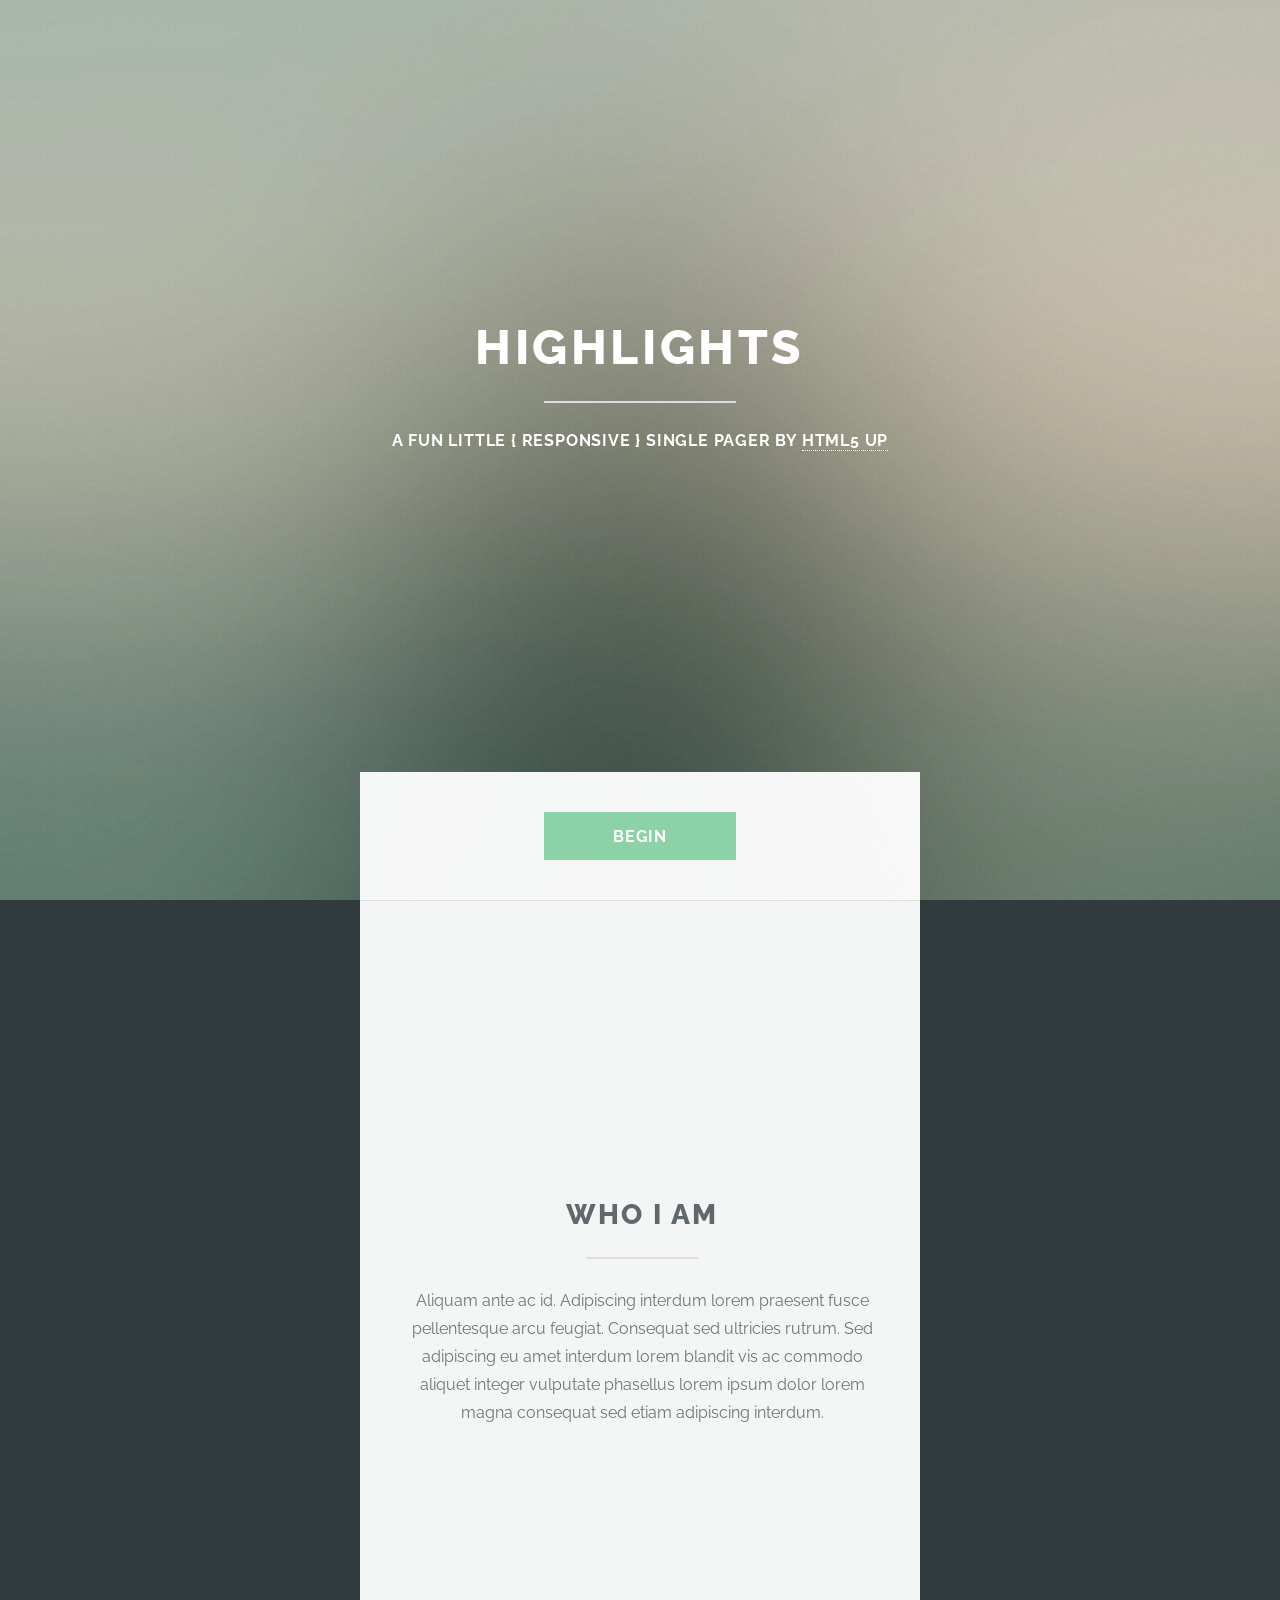
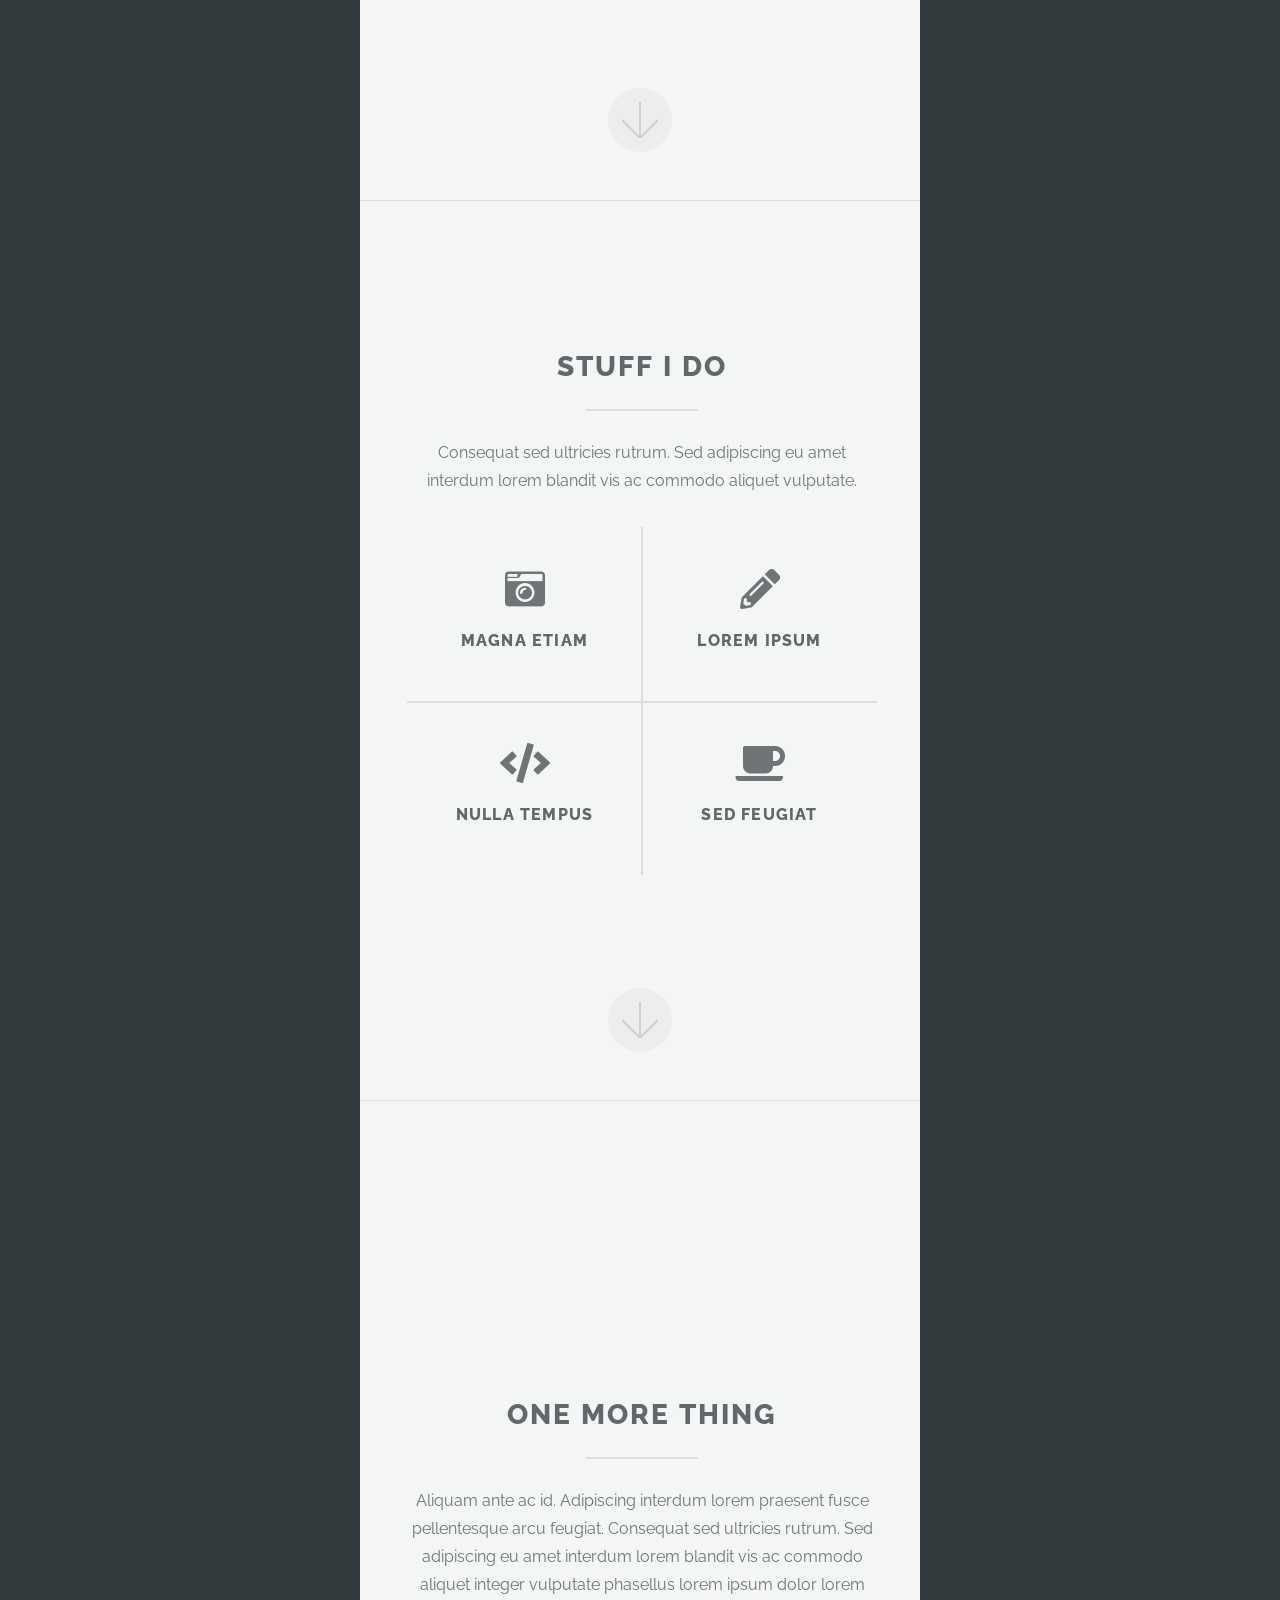
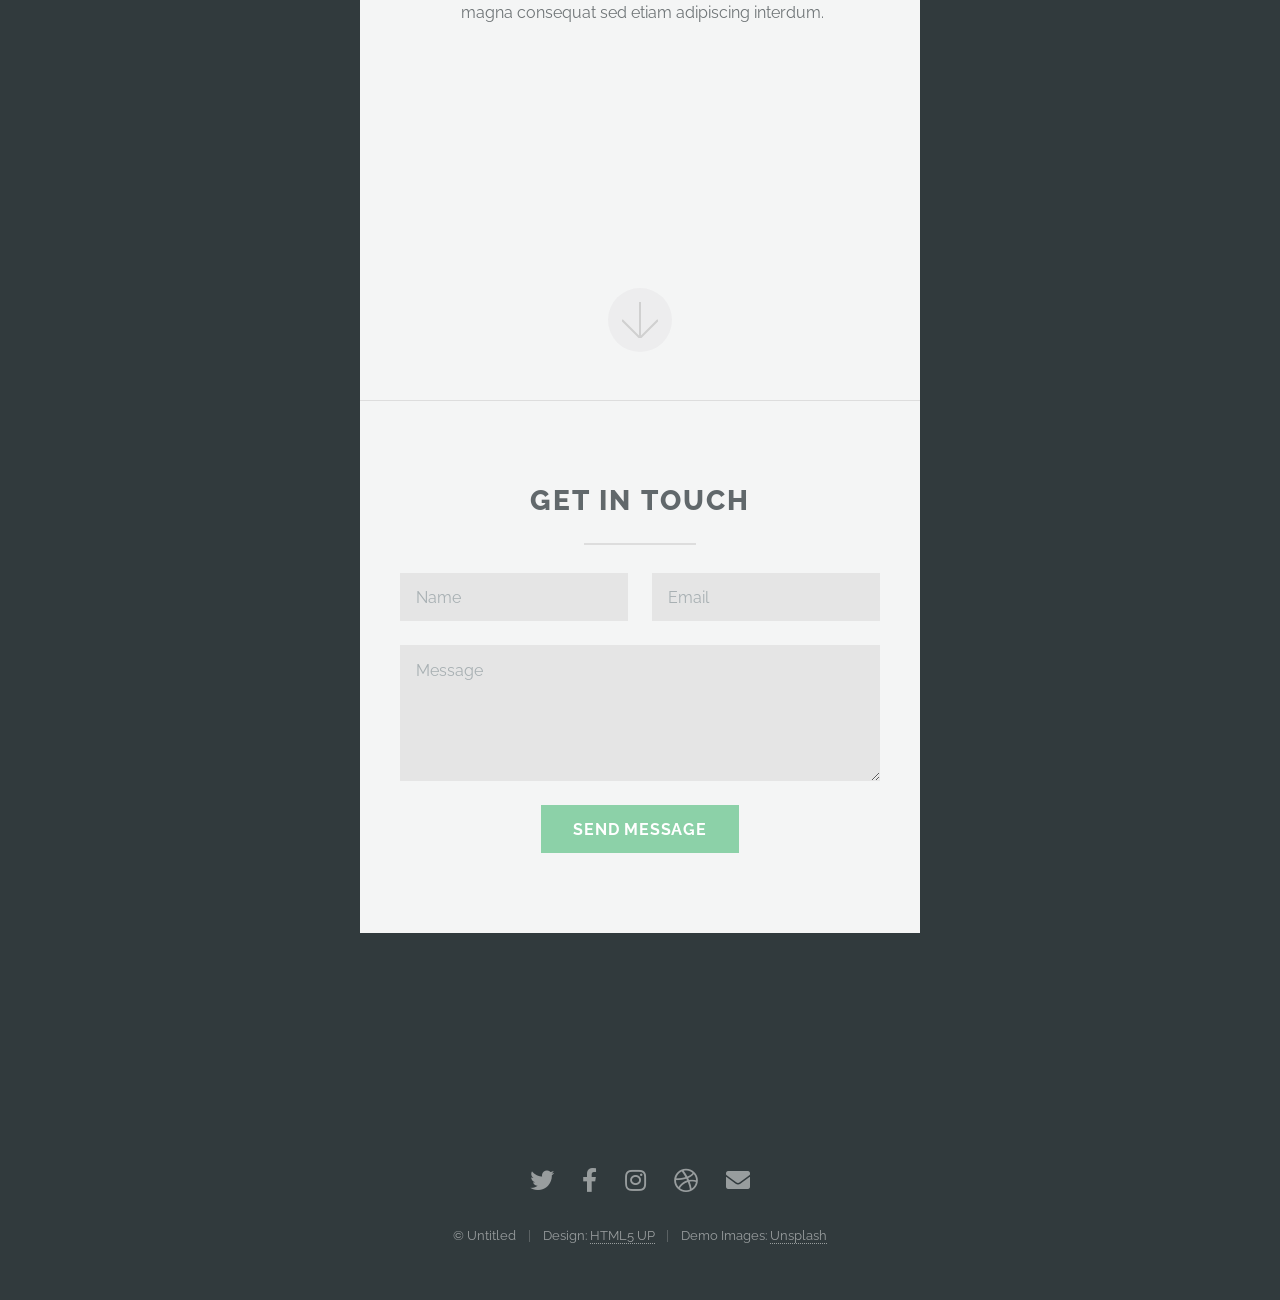
<file: html5up-highlights/index.html>
<!DOCTYPE HTML>
<!--
	Highlights by HTML5 UP
	html5up.net | @ajlkn
	Free for personal and commercial use under the CCA 3.0 license (html5up.net/license)
-->
<html>
	<head>
		<title>Highlights by HTML5 UP</title>
		<meta charset="utf-8" />
		<meta name="viewport" content="width=device-width, initial-scale=1, user-scalable=no" />
		<link rel="stylesheet" href="assets/css/main.css" />
	</head>
	<body class="is-preload">

		<!-- Header -->
			<section id="header">
				<header class="major">
					<h1>Highlights</h1>
					<p>A fun little { responsive } single pager by <a href="http://html5up.net">HTML5 UP</a></p>
				</header>
				<div class="container">
					<ul class="actions special">
						<li><a href="#one" class="button primary scrolly">Begin</a></li>
					</ul>
				</div>
			</section>

		<!-- One -->
			<section id="one" class="main special">
				<div class="container">
					<span class="image fit primary"><img src="images/pic01.jpg" alt="" /></span>
					<div class="content">
						<header class="major">
							<h2>Who I am</h2>
						</header>
						<p>Aliquam ante ac id. Adipiscing interdum lorem praesent fusce pellentesque arcu feugiat. Consequat sed ultricies rutrum. Sed adipiscing eu amet interdum lorem blandit vis ac commodo aliquet integer vulputate phasellus lorem ipsum dolor lorem magna consequat sed etiam adipiscing interdum.</p>
					</div>
					<a href="#two" class="goto-next scrolly">Next</a>
				</div>
			</section>

		<!-- Two -->
			<section id="two" class="main special">
				<div class="container">
					<span class="image fit primary"><img src="images/pic02.jpg" alt="" /></span>
					<div class="content">
						<header class="major">
							<h2>Stuff I do</h2>
						</header>
						<p>Consequat sed ultricies rutrum. Sed adipiscing eu amet interdum lorem blandit vis ac commodo aliquet vulputate.</p>
						<ul class="icons-grid">
							<li>
								<span class="icon solid major fa-camera-retro"></span>
								<h3>Magna Etiam</h3>
							</li>
							<li>
								<span class="icon solid major fa-pencil-alt"></span>
								<h3>Lorem Ipsum</h3>
							</li>
							<li>
								<span class="icon solid major fa-code"></span>
								<h3>Nulla Tempus</h3>
							</li>
							<li>
								<span class="icon solid major fa-coffee"></span>
								<h3>Sed Feugiat</h3>
							</li>
						</ul>
					</div>
					<a href="#three" class="goto-next scrolly">Next</a>
				</div>
			</section>

		<!-- Three -->
			<section id="three" class="main special">
				<div class="container">
					<span class="image fit primary"><img src="images/pic03.jpg" alt="" /></span>
					<div class="content">
						<header class="major">
							<h2>One more thing</h2>
						</header>
						<p>Aliquam ante ac id. Adipiscing interdum lorem praesent fusce pellentesque arcu feugiat. Consequat sed ultricies rutrum. Sed adipiscing eu amet interdum lorem blandit vis ac commodo aliquet integer vulputate phasellus lorem ipsum dolor lorem magna consequat sed etiam adipiscing interdum.</p>
					</div>
					<a href="#footer" class="goto-next scrolly">Next</a>
				</div>
			</section>

		<!-- Four -->
		<!--
			<section id="four" class="main">
				<div class="container">
					<div class="content">
						<header class="major">
							<h2>Elements</h2>
						</header>
						<section>
							<h4>Text</h4>
							<p>This is <b>bold</b> and this is <strong>strong</strong>. This is <i>italic</i> and this is <em>emphasized</em>.
							This is <sup>superscript</sup> text and this is <sub>subscript</sub> text.
							This is <u>underlined</u> and this is code: <code>for (;;) { ... }</code>. Finally, <a href="#">this is a link</a>.</p>
							<hr />
							<header>
								<h4>Heading with a Subtitle</h4>
								<p>Lorem ipsum dolor sit amet nullam id egestas urna aliquam</p>
							</header>
							<p>Nunc lacinia ante nunc ac lobortis. Interdum adipiscing gravida odio porttitor sem non mi integer non faucibus ornare mi ut ante amet placerat aliquet. Volutpat eu sed ante lacinia sapien lorem accumsan varius montes viverra nibh in adipiscing blandit tempus accumsan.</p>
							<header>
								<h5>Heading with a Subtitle</h5>
								<p>Lorem ipsum dolor sit amet nullam id egestas urna aliquam</p>
							</header>
							<p>Nunc lacinia ante nunc ac lobortis. Interdum adipiscing gravida odio porttitor sem non mi integer non faucibus ornare mi ut ante amet placerat aliquet. Volutpat eu sed ante lacinia sapien lorem accumsan varius montes viverra nibh in adipiscing blandit tempus accumsan.</p>
							<hr />
							<h2>Heading Level 2</h2>
							<h3>Heading Level 3</h3>
							<h4>Heading Level 4</h4>
							<h5>Heading Level 5</h5>
							<h6>Heading Level 6</h6>
							<hr />
							<h5>Blockquote</h5>
							<blockquote>Fringilla nisl. Donec accumsan interdum nisi, quis tincidunt felis sagittis eget tempus euismod. Vestibulum ante ipsum primis in faucibus vestibulum. Blandit adipiscing eu felis iaculis volutpat ac adipiscing accumsan faucibus. Vestibulum ante ipsum primis in faucibus lorem ipsum dolor sit amet nullam adipiscing eu felis.</blockquote>
							<h5>Preformatted</h5>
							<pre><code>i = 0;

while (!deck.isInOrder()) {
  print 'Iteration ' + i;
  deck.shuffle();
  i++;
}

print 'It took ' + i + ' iterations to sort the deck.';</code></pre>
						</section>

						<section>
							<h4>Lists</h4>
							<div class="row">
								<div class="col-6 col-12-medium">
									<h5>Unordered</h5>
									<ul>
										<li>Dolor pulvinar etiam.</li>
										<li>Sagittis adipiscing.</li>
										<li>Felis enim feugiat.</li>
									</ul>
									<h5>Alternate</h5>
									<ul class="alt">
										<li>Dolor pulvinar etiam.</li>
										<li>Sagittis adipiscing.</li>
										<li>Felis enim feugiat.</li>
									</ul>
								</div>
								<div class="col-6 col-12-medium">
									<h5>Ordered</h5>
									<ol>
										<li>Dolor pulvinar etiam.</li>
										<li>Etiam vel felis viverra.</li>
										<li>Felis enim feugiat.</li>
										<li>Dolor pulvinar etiam.</li>
										<li>Etiam vel felis lorem.</li>
										<li>Felis enim et feugiat.</li>
									</ol>
									<h5>Icons</h5>
									<ul class="icons">
										<li><a href="#" class="icon brands fa-twitter"><span class="label">Twitter</span></a></li>
										<li><a href="#" class="icon brands fa-facebook-f"><span class="label">Facebook</span></a></li>
										<li><a href="#" class="icon brands fa-instagram"><span class="label">Instagram</span></a></li>
										<li><a href="#" class="icon brands fa-github"><span class="label">Github</span></a></li>
									</ul>
								</div>
							</div>
							<h5>Actions</h5>
							<ul class="actions">
								<li><a href="#" class="button primary">Default</a></li>
								<li><a href="#" class="button">Default</a></li>
							</ul>
							<ul class="actions small">
								<li><a href="#" class="button primary small">Small</a></li>
								<li><a href="#" class="button small">Small</a></li>
							</ul>
							<div class="row">
								<div class="col-6 col-12-small">
									<ul class="actions stacked">
										<li><a href="#" class="button primary">Default</a></li>
										<li><a href="#" class="button">Default</a></li>
									</ul>
								</div>
								<div class="col-6 col-12-small">
									<ul class="actions stacked">
										<li><a href="#" class="button primary small">Small</a></li>
										<li><a href="#" class="button small">Small</a></li>
									</ul>
								</div>
								<div class="col-6 col-12-small">
									<ul class="actions stacked">
										<li><a href="#" class="button primary fit">Default</a></li>
										<li><a href="#" class="button fit">Default</a></li>
									</ul>
								</div>
								<div class="col-6 col-12-small">
									<ul class="actions stacked">
										<li><a href="#" class="button primary small fit">Small</a></li>
										<li><a href="#" class="button small fit">Small</a></li>
									</ul>
								</div>
							</div>
						</section>

						<section>
							<h4>Table</h4>
							<h5>Default</h5>
							<div class="table-wrapper">
								<table>
									<thead>
										<tr>
											<th>Name</th>
											<th>Description</th>
											<th>Price</th>
										</tr>
									</thead>
									<tbody>
										<tr>
											<td>Item One</td>
											<td>Ante turpis integer aliquet porttitor.</td>
											<td>29.99</td>
										</tr>
										<tr>
											<td>Item Two</td>
											<td>Vis ac commodo adipiscing arcu aliquet.</td>
											<td>19.99</td>
										</tr>
										<tr>
											<td>Item Three</td>
											<td> Morbi faucibus arcu accumsan lorem.</td>
											<td>29.99</td>
										</tr>
										<tr>
											<td>Item Four</td>
											<td>Vitae integer tempus condimentum.</td>
											<td>19.99</td>
										</tr>
										<tr>
											<td>Item Five</td>
											<td>Ante turpis integer aliquet porttitor.</td>
											<td>29.99</td>
										</tr>
									</tbody>
									<tfoot>
										<tr>
											<td colspan="2"></td>
											<td>100.00</td>
										</tr>
									</tfoot>
								</table>
							</div>

							<h5>Alternate</h5>
							<div class="table-wrapper">
								<table class="alt">
									<thead>
										<tr>
											<th>Name</th>
											<th>Description</th>
											<th>Price</th>
										</tr>
									</thead>
									<tbody>
										<tr>
											<td>Item One</td>
											<td>Ante turpis integer aliquet porttitor.</td>
											<td>29.99</td>
										</tr>
										<tr>
											<td>Item Two</td>
											<td>Vis ac commodo adipiscing arcu aliquet.</td>
											<td>19.99</td>
										</tr>
										<tr>
											<td>Item Three</td>
											<td> Morbi faucibus arcu accumsan lorem.</td>
											<td>29.99</td>
										</tr>
										<tr>
											<td>Item Four</td>
											<td>Vitae integer tempus condimentum.</td>
											<td>19.99</td>
										</tr>
										<tr>
											<td>Item Five</td>
											<td>Ante turpis integer aliquet porttitor.</td>
											<td>29.99</td>
										</tr>
									</tbody>
									<tfoot>
										<tr>
											<td colspan="2"></td>
											<td>100.00</td>
										</tr>
									</tfoot>
								</table>
							</div>
						</section>

						<section>
							<h4>Buttons</h4>
							<ul class="actions">
								<li><a href="#" class="button primary">Primary</a></li>
								<li><a href="#" class="button">Default</a></li>
							</ul>
							<ul class="actions">
								<li><a href="#" class="button">Default</a></li>
								<li><a href="#" class="button small">Small</a></li>
							</ul>
							<ul class="actions fit">
								<li><a href="#" class="button primary fit">Fit</a></li>
								<li><a href="#" class="button fit">Fit</a></li>
							</ul>
							<ul class="actions fit small">
								<li><a href="#" class="button primary fit small">Fit + Small</a></li>
								<li><a href="#" class="button fit small">Fit + Small</a></li>
							</ul>
							<ul class="actions">
								<li><a href="#" class="button primary icon solid fa-download">Icon</a></li>
								<li><a href="#" class="button icon solid fa-download">Icon</a></li>
							</ul>
							<ul class="actions">
								<li><span class="button primary disabled">Disabled</span></li>
								<li><span class="button disabled">Disabled</span></li>
							</ul>
						</section>

						<section>
							<h4>Form</h4>
							<form method="post" action="#">
								<div class="row gtr-uniform">
									<div class="col-6 col-12-xsmall">
										<input type="text" name="demo-name" id="demo-name" value="" placeholder="Name" />
									</div>
									<div class="col-6 col-12-xsmall">
										<input type="email" name="demo-email" id="demo-email" value="" placeholder="Email" />
									</div>
									<div class="col-12">
										<select name="demo-category" id="demo-category">
											<option value="">- Category -</option>
											<option value="1">Manufacturing</option>
											<option value="1">Shipping</option>
											<option value="1">Administration</option>
											<option value="1">Human Resources</option>
										</select>
									</div>
									<div class="col-4 col-12-small">
										<input type="radio" id="demo-priority-low" name="demo-priority" checked>
										<label for="demo-priority-low">Low</label>
									</div>
									<div class="col-4 col-12-small">
										<input type="radio" id="demo-priority-normal" name="demo-priority">
										<label for="demo-priority-normal">Normal</label>
									</div>
									<div class="col-4 col-12-small">
										<input type="radio" id="demo-priority-high" name="demo-priority">
										<label for="demo-priority-high">High</label>
									</div>
									<div class="col-6 col-12-small">
										<input type="checkbox" id="demo-copy" name="demo-copy">
										<label for="demo-copy">Email me a copy</label>
									</div>
									<div class="col-6 col-12-small">
										<input type="checkbox" id="demo-human" name="demo-human" checked>
										<label for="demo-human">Not a robot</label>
									</div>
									<div class="col-12">
										<textarea name="demo-message" id="demo-message" placeholder="Enter your message" rows="6"></textarea>
									</div>
									<div class="col-12">
										<ul class="actions">
											<li><input type="submit" value="Send Message" class="primary" /></li>
											<li><input type="reset" value="Reset" /></li>
										</ul>
									</div>
								</div>
							</form>
						</section>

						<section>
							<h4>Image</h4>
							<h5>Fit</h5>
							<div class="box alt">
								<div class="row gtr-uniform gtr-50">
									<div class="col-12"><span class="image fit"><img src="images/pic04.jpg" alt="" /></span></div>
									<div class="col-4"><span class="image fit"><img src="images/pic04.jpg" alt="" /></span></div>
									<div class="col-4"><span class="image fit"><img src="images/pic04.jpg" alt="" /></span></div>
									<div class="col-4"><span class="image fit"><img src="images/pic04.jpg" alt="" /></span></div>
									<div class="col-4"><span class="image fit"><img src="images/pic04.jpg" alt="" /></span></div>
									<div class="col-4"><span class="image fit"><img src="images/pic04.jpg" alt="" /></span></div>
									<div class="col-4"><span class="image fit"><img src="images/pic04.jpg" alt="" /></span></div>
									<div class="col-4"><span class="image fit"><img src="images/pic04.jpg" alt="" /></span></div>
									<div class="col-4"><span class="image fit"><img src="images/pic04.jpg" alt="" /></span></div>
									<div class="col-4"><span class="image fit"><img src="images/pic04.jpg" alt="" /></span></div>
								</div>
							</div>
							<h5>Left &amp; Right</h5>
							<p><span class="image left"><img src="images/pic05.jpg" alt="" /></span>Fringilla nisl. Donec accumsan interdum nisi, quis tincidunt felis sagittis eget. tempus euismod. Vestibulum ante ipsum primis in faucibus vestibulum. Blandit adipiscing eu felis iaculis volutpat ac adipiscing accumsan eu faucibus. Integer ac pellentesque praesent tincidunt felis sagittis eget. tempus euismod. Vestibulum ante ipsum primis in faucibus vestibulum. Blandit adipiscing eu felis iaculis volutpat ac adipiscing accumsan eu faucibus. Integer ac pellentesque praesent. Donec accumsan interdum nisi, quis tincidunt felis sagittis eget. tempus euismod. Vestibulum ante ipsum primis in faucibus vestibulum. Blandit adipiscing eu felis iaculis volutpat ac adipiscing accumsan eu faucibus. Integer ac pellentesque praesent tincidunt felis sagittis eget. tempus euismod. Vestibulum ante ipsum primis in faucibus vestibulum. Blandit adipiscing eu felis iaculis volutpat ac adipiscing accumsan eu faucibus. Integer ac pellentesque praesent.</p>
							<p><span class="image right"><img src="images/pic05.jpg" alt="" /></span>Fringilla nisl. Donec accumsan interdum nisi, quis tincidunt felis sagittis eget. tempus euismod. Vestibulum ante ipsum primis in faucibus vestibulum. Blandit adipiscing eu felis iaculis volutpat ac adipiscing accumsan eu faucibus. Integer ac pellentesque praesent tincidunt felis sagittis eget. tempus euismod. Vestibulum ante ipsum primis in faucibus vestibulum. Blandit adipiscing eu felis iaculis volutpat ac adipiscing accumsan eu faucibus. Integer ac pellentesque praesent. Donec accumsan interdum nisi, quis tincidunt felis sagittis eget. tempus euismod. Vestibulum ante ipsum primis in faucibus vestibulum. Blandit adipiscing eu felis iaculis volutpat ac adipiscing accumsan eu faucibus. Integer ac pellentesque praesent tincidunt felis sagittis eget. tempus euismod. Vestibulum ante ipsum primis in faucibus vestibulum. Blandit adipiscing eu felis iaculis volutpat ac adipiscing accumsan eu faucibus. Integer ac pellentesque praesent.</p>
						</section>

					</div>
					<a href="#footer" class="goto-next scrolly">Next</a>
				</div>
			</section>
		-->

		<!-- Footer -->
			<section id="footer">
				<div class="container">
					<header class="major">
						<h2>Get in touch</h2>
					</header>
					<form method="post" action="#">
						<div class="row gtr-uniform">
							<div class="col-6 col-12-xsmall"><input type="text" name="name" id="name" placeholder="Name" /></div>
							<div class="col-6 col-12-xsmall"><input type="email" name="email" id="email" placeholder="Email" /></div>
							<div class="col-12"><textarea name="message" id="message" placeholder="Message" rows="4"></textarea></div>
							<div class="col-12">
								<ul class="actions special">
									<li><input type="submit" value="Send Message" class="primary" /></li>
								</ul>
							</div>
						</div>
					</form>
				</div>
				<footer>
					<ul class="icons">
						<li><a href="#" class="icon brands alt fa-twitter"><span class="label">Twitter</span></a></li>
						<li><a href="#" class="icon brands alt fa-facebook-f"><span class="label">Facebook</span></a></li>
						<li><a href="#" class="icon brands alt fa-instagram"><span class="label">Instagram</span></a></li>
						<li><a href="#" class="icon brands alt fa-dribbble"><span class="label">Dribbble</span></a></li>
						<li><a href="#" class="icon solid alt fa-envelope"><span class="label">Email</span></a></li>
					</ul>
					<ul class="copyright">
						<li>&copy; Untitled</li><li>Design: <a href="http://html5up.net">HTML5 UP</a></li><li>Demo Images: <a href="http://unsplash.com">Unsplash</a></li>
					</ul>
				</footer>
			</section>

		<!-- Scripts -->
			<script src="assets/js/jquery.min.js"></script>
			<script src="assets/js/jquery.scrollex.min.js"></script>
			<script src="assets/js/jquery.scrolly.min.js"></script>
			<script src="assets/js/browser.min.js"></script>
			<script src="assets/js/breakpoints.min.js"></script>
			<script src="assets/js/util.js"></script>
			<script src="assets/js/main.js"></script>

	</body>
</html>
</file>
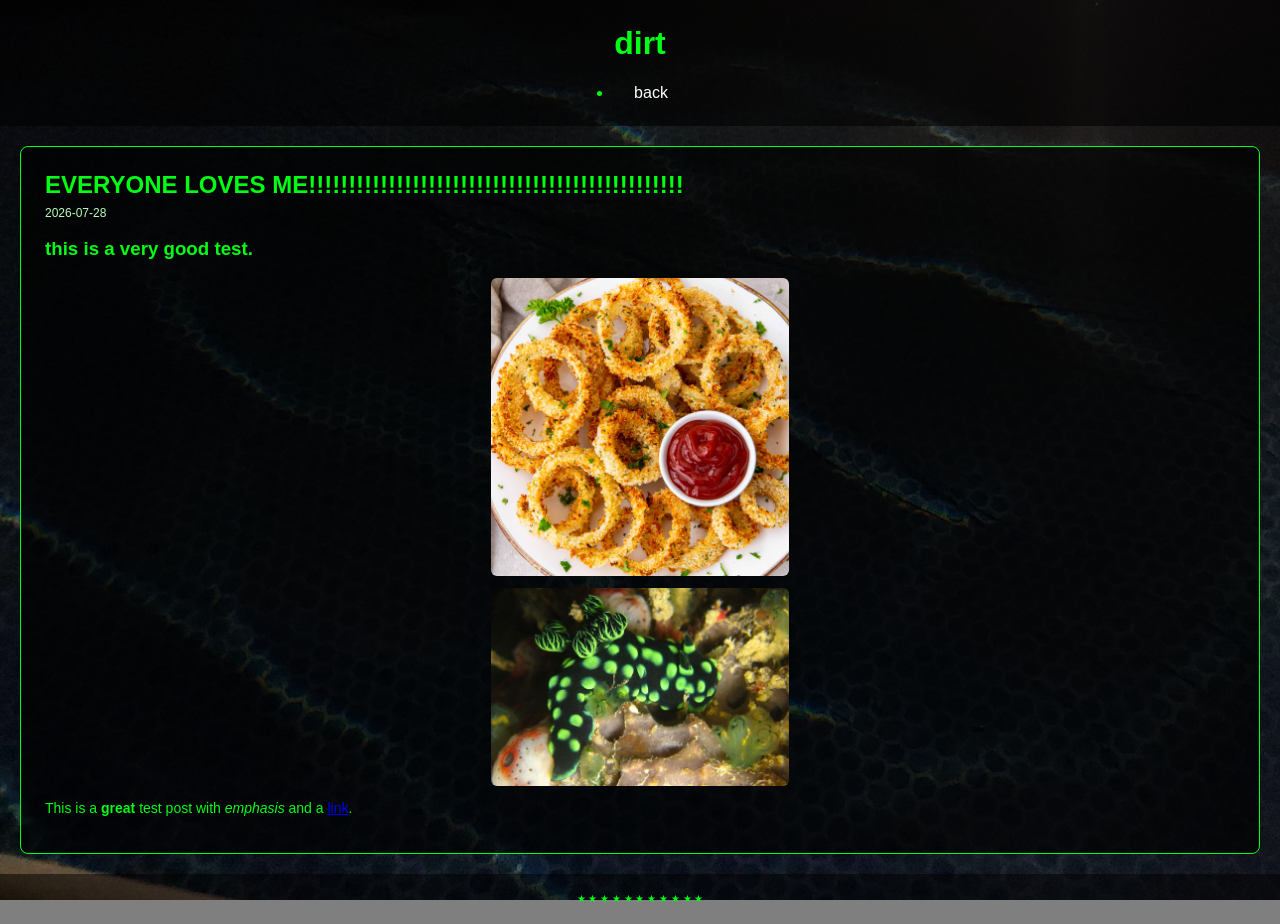
<file: blog-post.html>
<!DOCTYPE html>
<html lang="en">
<head>
    <meta charset="UTF-8">
    <meta name="viewport" content="width=device-width, initial-scale=1.0">
    <title>SLUG DIRT</title>
    <link rel="stylesheet" href="css/blog.css">
</head>
<body>
    <header>
        <h1>dirt</h1>
        <nav>
            <p>
                <li><a href="blog.html">back</a></li>
            </p>
        </nav>
    </header>
    <main>
        <section id="post-detail"></section>
    </main>
    <footer>
        <p> ★ ★ ★ ★ ★ ★ ★ ★ ★ ★ ★</p>
    </footer>

    <script src="js/blog-posts.js"></script>
</body>
</html>
</file>
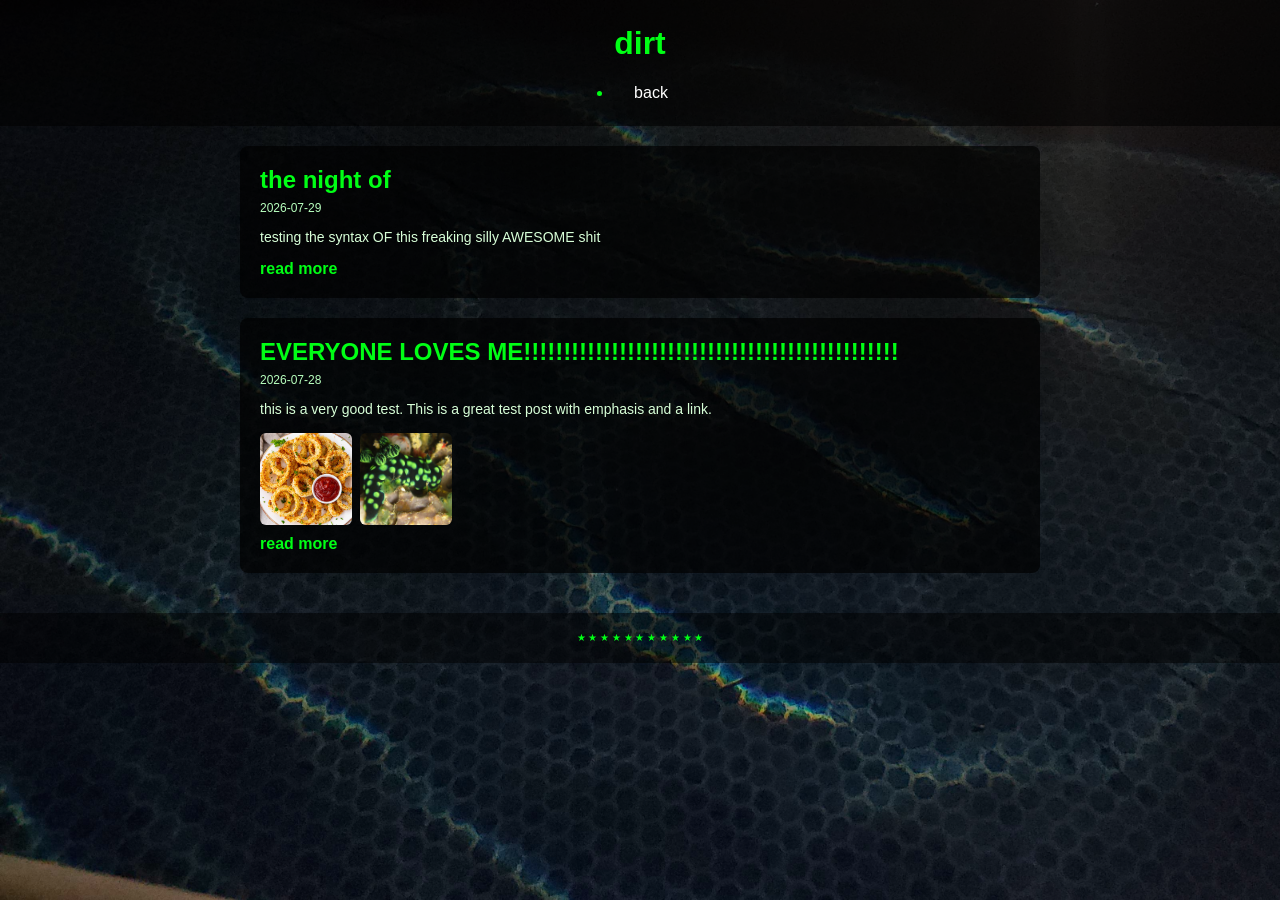
<file: blog.html>
<!DOCTYPE html>
<html lang="en">
<head>
    <meta charset="UTF-8">
    <meta name="viewport" content="width=device-width, initial-scale=1.0">
    <title>SLUG DIRT</title>
    <link rel="stylesheet" href="css/blog.css">
</head>
<body>
    <header>
        <h1>dirt</h1>
        <nav>
            <p>
                <li><a href="index.html">back</a></li>
            </p>
        </nav>
    </header>
    <main>
        <section id="blog-posts"></section>
    </main>
    <footer>
        <p> ★ ★ ★ ★ ★ ★ ★ ★ ★ ★ ★</p>
    </footer>

    <script src="js/blog-posts.js"></script>
</body>
</html>
</file>
<file: css/blog.css>
body {
    font-family: Arial, sans-serif;
    margin: 0;
    padding: 0;
    background-image:
    linear-gradient(rgba(0, 0, 0, 0.596), rgba(0, 0, 0, 0.137)),
    url('../assets/20260725_232757.jpg');
    background-size: cover;
    background-attachment: fixed;
    position: relative;
    overflow-x: hidden;
    box-sizing: border-box;
}

*, *::before, *::after {
    box-sizing: inherit;
}

img {
    max-width: 100%;
    height: auto;
}

header {
    color: #00ff15;
    background-color: rgba(0, 0, 0, 0.589);
    padding: 4px ;
    text-align: center;
}

p {
    color: #00ff15;
    font-size: 10px;
    line-height: 1;
}

nav {
    margin: 20px 0;
}

nav a {
    color: #ffffff;
    text-decoration: none;
    margin: 0 15px;
}

nav a:hover {
    text-decoration: underline;
    text-shadow: 0 0 8px rgba(0, 255, 21, 0.9);
}

a:hover {
    text-shadow: 0 0 8px rgba(0, 255, 21, 0.9);
}

main {
    padding: 20px;
}

@media (max-width: 700px) {
    main {
        padding: 12px;
    }

    .post-card {
        padding: 16px;
    }

    .post-title {
        font-size: 20px;
    }

    .post-content p {
        font-size: 13px;
    }
}

#blog-posts {
    max-width: 800px;
    margin: 0 auto;
}

.post-card {
    background-color: rgba(0, 0, 0, 0.7);
    color: #00ff15;
    padding: 20px;
    margin-bottom: 20px;
    border-radius: 8px;
    transition: transform 0.2s ease, box-shadow 0.2s ease;
}

.post-card:hover {
    transform: translateY(-2px);
    box-shadow: 0 0 0 1px rgba(0, 255, 21, 0.3);
}

.post-title {
    margin: 0 0 8px;
    font-size: 24px;
}

.post-date {
    margin: 0 0 12px;
    font-size: 12px;
    color: #b8ffbe;
}

.post-excerpt {
    margin: 0 0 12px;
    font-size: 14px;
    line-height: 1.6;
    color: #d8ffd8;
}

.post-read-more {
    display: inline-block;
    color: #00ff15;
    text-decoration: none;
    font-weight: bold;
}

.post-read-more:hover {
    text-decoration: underline;
}

.post-content p {
    margin: 0 0 10px;
    font-size: 14px;
    line-height: 1.5;
}

.post-content img {
    display: block;
    max-width: 25%;
    height: auto;
    margin: 12px auto;
    border-radius: 6px;
}

.post-preview-images {
    display: flex;
    flex-wrap: wrap;
    gap: 8px;
    margin: 0 0 10px;
}

.post-preview-image {
    display: block;
    width: 92px;
    height: 92px;
    object-fit: cover;
    border-radius: 6px;
    flex-shrink: 0;
}

.post-detail-card {
    background-color: rgba(0, 0, 0, 0.7);
    border:#00ff15 solid 0.5px;
    color: #00ff15;
    padding: 24px;
    border-radius: 8px;
    max-width: 2000px;
    height:auto;
    margin: 0 auto;
}

.post-toggle {
    background: none;
    border: 1px solid #00ff15;
    color: #00ff15;
    padding: 6px 10px;
    cursor: pointer;
    border-radius: 4px;
}

footer {
    text-align: center;
    padding: 10px 0;
    background-color:rgba(0, 0, 0, 0.5);
    position: relative;
    bottom: 0;
    width: 100%;
}
</file>
<file: html5up-highlights/assets/css/main.css>
@import url("fontawesome-all.min.css");
@import url("https://fonts.googleapis.com/css?family=Raleway:400,400italic,700,800");

/*
	Highlights by HTML5 UP
	html5up.net | @ajlkn
	Free for personal and commercial use under the CCA 3.0 license (html5up.net/license)
*/

html, body, div, span, applet, object,
iframe, h1, h2, h3, h4, h5, h6, p, blockquote,
pre, a, abbr, acronym, address, big, cite,
code, del, dfn, em, img, ins, kbd, q, s, samp,
small, strike, strong, sub, sup, tt, var, b,
u, i, center, dl, dt, dd, ol, ul, li, fieldset,
form, label, legend, table, caption, tbody,
tfoot, thead, tr, th, td, article, aside,
canvas, details, embed, figure, figcaption,
footer, header, hgroup, menu, nav, output, ruby,
section, summary, time, mark, audio, video {
	margin: 0;
	padding: 0;
	border: 0;
	font-size: 100%;
	font: inherit;
	vertical-align: baseline;}

article, aside, details, figcaption, figure,
footer, header, hgroup, menu, nav, section {
	display: block;}

body {
	line-height: 1;
}

ol, ul {
	list-style: none;
}

blockquote, q {
	quotes: none;
}

	blockquote:before, blockquote:after, q:before, q:after {
		content: '';
		content: none;
	}

table {
	border-collapse: collapse;
	border-spacing: 0;
}

body {
	-webkit-text-size-adjust: none;
}

mark {
	background-color: transparent;
	color: inherit;
}

input::-moz-focus-inner {
	border: 0;
	padding: 0;
}

input, select, textarea {
	-moz-appearance: none;
	-webkit-appearance: none;
	-ms-appearance: none;
	appearance: none;
}

/* Basic */

	html {
		box-sizing: border-box;
	}

	*, *:before, *:after {
		box-sizing: inherit;
	}

	html {
		background-color: #313a3d;
		background-attachment: fixed,						fixed;
		background-image: url("images/overlay.png"), url("../../images/bg.jpg");
		background-position: top left,					center center;
		background-repeat: repeat,						none;
		background-size: auto,						cover;
	}

	html.is-preload *, html.is-preload *:before, html.is-preload *:after {
		-moz-animation: none !important;
		-webkit-animation: none !important;
		-ms-animation: none !important;
		animation: none !important;
		-moz-transition: none !important;
		-webkit-transition: none !important;
		-ms-transition: none !important;
		transition: none !important;
	}

	html.is-touch {
		height: 100vh;
		overflow: hidden;
	}

		html.is-touch #wrapper {
			-webkit-backface-visibility: hidden;
			-webkit-overflow-scrolling: touch;
			-webkit-transform: translate3d(0, 0, 0);
			height: 100vh;
			overflow: auto;
		}

	body, input, select, textarea {
		color: #6f7577;
		font-family: "Raleway", "Helvetica", sans-serif;
		font-size: 15pt;
		font-weight: 400;
		line-height: 1.75em;
	}

	a {
		-moz-transition: color 0.2s ease-in-out, border-bottom-color 0.2s ease-in-out;
		-webkit-transition: color 0.2s ease-in-out, border-bottom-color 0.2s ease-in-out;
		-ms-transition: color 0.2s ease-in-out, border-bottom-color 0.2s ease-in-out;
		transition: color 0.2s ease-in-out, border-bottom-color 0.2s ease-in-out;
		border-bottom: dotted 1px;
		color: #8cd1a8;
		text-decoration: none;
	}

		a:hover {
			border-bottom-color: transparent !important;
			color: #8cd1a8 !important;
			text-decoration: none;
		}

	strong, b {
		color: #61686b;
		font-weight: 700;
	}

	em, i {
		font-style: italic;
	}

	p {
		margin: 0 0 2em 0;
	}

	h1, h2, h3, h4, h5, h6 {
		color: #61686b;
		font-weight: 800;
		letter-spacing: 0.075em;
		line-height: 1em;
		margin: 0 0 1em 0;
		text-transform: uppercase;
	}

		h1 a, h2 a, h3 a, h4 a, h5 a, h6 a {
			color: inherit;
			text-decoration: none;
		}

	h2 {
		font-size: 1.75em;
		line-height: 1.5em;
	}

	h3 {
		font-size: 1em;
		line-height: 1.5em;
	}

	h4 {
		font-size: 0.9em;
		line-height: 1.5em;
	}

	h5 {
		font-size: 0.8em;
		line-height: 1.5em;
	}

	h6 {
		font-size: 0.7em;
		line-height: 1.5em;
	}

	sub {
		font-size: 0.8em;
		position: relative;
		top: 0.5em;
	}

	sup {
		font-size: 0.8em;
		position: relative;
		top: -0.5em;
	}

	hr {
		border: 0;
		border-bottom: solid 1px #dddddd;
		margin: 2em 0;
	}

		hr.major {
			margin: 3em 0;
		}

	blockquote {
		border-left: solid 6px #dddddd;
		font-style: italic;
		margin: 0 0 2em 0;
		padding: 0.5em 0 0.5em 1.5em;
	}

	code {
		background: rgba(144, 144, 144, 0.075);
		font-family: "Courier New", monospace;
		font-size: 0.9em;
		margin: 0 0.25em;
		padding: 0.25em 0.65em;
	}

	pre {
		-webkit-overflow-scrolling: touch;
		font-family: "Courier New", monospace;
		font-size: 0.9em;
		margin: 0 0 2em 0;
	}

		pre code {
			display: block;
			line-height: 1.75em;
			padding: 1em 1.5em;
			overflow-x: auto;
		}

	.align-left {
		text-align: left;
	}

	.align-center {
		text-align: center;
	}

	.align-right {
		text-align: right;
	}

/* Container */

	.container {
		margin: 0 auto;
		max-width: calc(100% - 4em);
		width: 35em;
	}

		.container.xsmall {
			width: 8.75em;
		}

		.container.small {
			width: 17.5em;
		}

		.container.medium {
			width: 26.25em;
		}

		.container.large {
			width: 43.75em;
		}

		.container.xlarge {
			width: 52.5em;
		}

		.container.max {
			width: 100%;
		}

		@media screen and (max-width: 980px) {

			.container {
				width: 80% !important;
				max-width: 100% !important;
			}

		}

		@media screen and (max-width: 480px) {

			.container {
				width: 100% !important;
			}

		}

/* Row */

	.row {
		display: flex;
		flex-wrap: wrap;
		box-sizing: border-box;
		align-items: stretch;
	}

		.row > * {
			box-sizing: border-box;
		}

		.row.gtr-uniform > * > :last-child {
			margin-bottom: 0;
		}

		.row.aln-left {
			justify-content: flex-start;
		}

		.row.aln-center {
			justify-content: center;
		}

		.row.aln-right {
			justify-content: flex-end;
		}

		.row.aln-top {
			align-items: flex-start;
		}

		.row.aln-middle {
			align-items: center;
		}

		.row.aln-bottom {
			align-items: flex-end;
		}

		.row > .imp {
			order: -1;
		}

		.row > .col-1 {
			width: 8.33333%;
		}

		.row > .off-1 {
			margin-left: 8.33333%;
		}

		.row > .col-2 {
			width: 16.66667%;
		}

		.row > .off-2 {
			margin-left: 16.66667%;
		}

		.row > .col-3 {
			width: 25%;
		}

		.row > .off-3 {
			margin-left: 25%;
		}

		.row > .col-4 {
			width: 33.33333%;
		}

		.row > .off-4 {
			margin-left: 33.33333%;
		}

		.row > .col-5 {
			width: 41.66667%;
		}

		.row > .off-5 {
			margin-left: 41.66667%;
		}

		.row > .col-6 {
			width: 50%;
		}

		.row > .off-6 {
			margin-left: 50%;
		}

		.row > .col-7 {
			width: 58.33333%;
		}

		.row > .off-7 {
			margin-left: 58.33333%;
		}

		.row > .col-8 {
			width: 66.66667%;
		}

		.row > .off-8 {
			margin-left: 66.66667%;
		}

		.row > .col-9 {
			width: 75%;
		}

		.row > .off-9 {
			margin-left: 75%;
		}

		.row > .col-10 {
			width: 83.33333%;
		}

		.row > .off-10 {
			margin-left: 83.33333%;
		}

		.row > .col-11 {
			width: 91.66667%;
		}

		.row > .off-11 {
			margin-left: 91.66667%;
		}

		.row > .col-12 {
			width: 100%;
		}

		.row > .off-12 {
			margin-left: 100%;
		}

		.row.gtr-0 {
			margin-top: 0;
			margin-left: 0em;
		}

			.row.gtr-0 > * {
				padding: 0 0 0 0em;
			}

			.row.gtr-0.gtr-uniform {
				margin-top: 0em;
			}

				.row.gtr-0.gtr-uniform > * {
					padding-top: 0em;
				}

		.row.gtr-25 {
			margin-top: 0;
			margin-left: -0.375em;
		}

			.row.gtr-25 > * {
				padding: 0 0 0 0.375em;
			}

			.row.gtr-25.gtr-uniform {
				margin-top: -0.375em;
			}

				.row.gtr-25.gtr-uniform > * {
					padding-top: 0.375em;
				}

		.row.gtr-50 {
			margin-top: 0;
			margin-left: -0.75em;
		}

			.row.gtr-50 > * {
				padding: 0 0 0 0.75em;
			}

			.row.gtr-50.gtr-uniform {
				margin-top: -0.75em;
			}

				.row.gtr-50.gtr-uniform > * {
					padding-top: 0.75em;
				}

		.row {
			margin-top: 0;
			margin-left: -1.5em;
		}

			.row > * {
				padding: 0 0 0 1.5em;
			}

			.row.gtr-uniform {
				margin-top: -1.5em;
			}

				.row.gtr-uniform > * {
					padding-top: 1.5em;
				}

		.row.gtr-150 {
			margin-top: 0;
			margin-left: -2.25em;
		}

			.row.gtr-150 > * {
				padding: 0 0 0 2.25em;
			}

			.row.gtr-150.gtr-uniform {
				margin-top: -2.25em;
			}

				.row.gtr-150.gtr-uniform > * {
					padding-top: 2.25em;
				}

		.row.gtr-200 {
			margin-top: 0;
			margin-left: -3em;
		}

			.row.gtr-200 > * {
				padding: 0 0 0 3em;
			}

			.row.gtr-200.gtr-uniform {
				margin-top: -3em;
			}

				.row.gtr-200.gtr-uniform > * {
					padding-top: 3em;
				}

		@media screen and (max-width: 1680px) {

			.row {
				display: flex;
				flex-wrap: wrap;
				box-sizing: border-box;
				align-items: stretch;
			}

				.row > * {
					box-sizing: border-box;
				}

				.row.gtr-uniform > * > :last-child {
					margin-bottom: 0;
				}

				.row.aln-left {
					justify-content: flex-start;
				}

				.row.aln-center {
					justify-content: center;
				}

				.row.aln-right {
					justify-content: flex-end;
				}

				.row.aln-top {
					align-items: flex-start;
				}

				.row.aln-middle {
					align-items: center;
				}

				.row.aln-bottom {
					align-items: flex-end;
				}

				.row > .imp-large {
					order: -1;
				}

				.row > .col-1-large {
					width: 8.33333%;
				}

				.row > .off-1-large {
					margin-left: 8.33333%;
				}

				.row > .col-2-large {
					width: 16.66667%;
				}

				.row > .off-2-large {
					margin-left: 16.66667%;
				}

				.row > .col-3-large {
					width: 25%;
				}

				.row > .off-3-large {
					margin-left: 25%;
				}

				.row > .col-4-large {
					width: 33.33333%;
				}

				.row > .off-4-large {
					margin-left: 33.33333%;
				}

				.row > .col-5-large {
					width: 41.66667%;
				}

				.row > .off-5-large {
					margin-left: 41.66667%;
				}

				.row > .col-6-large {
					width: 50%;
				}

				.row > .off-6-large {
					margin-left: 50%;
				}

				.row > .col-7-large {
					width: 58.33333%;
				}

				.row > .off-7-large {
					margin-left: 58.33333%;
				}

				.row > .col-8-large {
					width: 66.66667%;
				}

				.row > .off-8-large {
					margin-left: 66.66667%;
				}

				.row > .col-9-large {
					width: 75%;
				}

				.row > .off-9-large {
					margin-left: 75%;
				}

				.row > .col-10-large {
					width: 83.33333%;
				}

				.row > .off-10-large {
					margin-left: 83.33333%;
				}

				.row > .col-11-large {
					width: 91.66667%;
				}

				.row > .off-11-large {
					margin-left: 91.66667%;
				}

				.row > .col-12-large {
					width: 100%;
				}

				.row > .off-12-large {
					margin-left: 100%;
				}

				.row.gtr-0 {
					margin-top: 0;
					margin-left: 0em;
				}

					.row.gtr-0 > * {
						padding: 0 0 0 0em;
					}

					.row.gtr-0.gtr-uniform {
						margin-top: 0em;
					}

						.row.gtr-0.gtr-uniform > * {
							padding-top: 0em;
						}

				.row.gtr-25 {
					margin-top: 0;
					margin-left: -0.375em;
				}

					.row.gtr-25 > * {
						padding: 0 0 0 0.375em;
					}

					.row.gtr-25.gtr-uniform {
						margin-top: -0.375em;
					}

						.row.gtr-25.gtr-uniform > * {
							padding-top: 0.375em;
						}

				.row.gtr-50 {
					margin-top: 0;
					margin-left: -0.75em;
				}

					.row.gtr-50 > * {
						padding: 0 0 0 0.75em;
					}

					.row.gtr-50.gtr-uniform {
						margin-top: -0.75em;
					}

						.row.gtr-50.gtr-uniform > * {
							padding-top: 0.75em;
						}

				.row {
					margin-top: 0;
					margin-left: -1.5em;
				}

					.row > * {
						padding: 0 0 0 1.5em;
					}

					.row.gtr-uniform {
						margin-top: -1.5em;
					}

						.row.gtr-uniform > * {
							padding-top: 1.5em;
						}

				.row.gtr-150 {
					margin-top: 0;
					margin-left: -2.25em;
				}

					.row.gtr-150 > * {
						padding: 0 0 0 2.25em;
					}

					.row.gtr-150.gtr-uniform {
						margin-top: -2.25em;
					}

						.row.gtr-150.gtr-uniform > * {
							padding-top: 2.25em;
						}

				.row.gtr-200 {
					margin-top: 0;
					margin-left: -3em;
				}

					.row.gtr-200 > * {
						padding: 0 0 0 3em;
					}

					.row.gtr-200.gtr-uniform {
						margin-top: -3em;
					}

						.row.gtr-200.gtr-uniform > * {
							padding-top: 3em;
						}

		}

		@media screen and (max-width: 980px) {

			.row {
				display: flex;
				flex-wrap: wrap;
				box-sizing: border-box;
				align-items: stretch;
			}

				.row > * {
					box-sizing: border-box;
				}

				.row.gtr-uniform > * > :last-child {
					margin-bottom: 0;
				}

				.row.aln-left {
					justify-content: flex-start;
				}

				.row.aln-center {
					justify-content: center;
				}

				.row.aln-right {
					justify-content: flex-end;
				}

				.row.aln-top {
					align-items: flex-start;
				}

				.row.aln-middle {
					align-items: center;
				}

				.row.aln-bottom {
					align-items: flex-end;
				}

				.row > .imp-medium {
					order: -1;
				}

				.row > .col-1-medium {
					width: 8.33333%;
				}

				.row > .off-1-medium {
					margin-left: 8.33333%;
				}

				.row > .col-2-medium {
					width: 16.66667%;
				}

				.row > .off-2-medium {
					margin-left: 16.66667%;
				}

				.row > .col-3-medium {
					width: 25%;
				}

				.row > .off-3-medium {
					margin-left: 25%;
				}

				.row > .col-4-medium {
					width: 33.33333%;
				}

				.row > .off-4-medium {
					margin-left: 33.33333%;
				}

				.row > .col-5-medium {
					width: 41.66667%;
				}

				.row > .off-5-medium {
					margin-left: 41.66667%;
				}

				.row > .col-6-medium {
					width: 50%;
				}

				.row > .off-6-medium {
					margin-left: 50%;
				}

				.row > .col-7-medium {
					width: 58.33333%;
				}

				.row > .off-7-medium {
					margin-left: 58.33333%;
				}

				.row > .col-8-medium {
					width: 66.66667%;
				}

				.row > .off-8-medium {
					margin-left: 66.66667%;
				}

				.row > .col-9-medium {
					width: 75%;
				}

				.row > .off-9-medium {
					margin-left: 75%;
				}

				.row > .col-10-medium {
					width: 83.33333%;
				}

				.row > .off-10-medium {
					margin-left: 83.33333%;
				}

				.row > .col-11-medium {
					width: 91.66667%;
				}

				.row > .off-11-medium {
					margin-left: 91.66667%;
				}

				.row > .col-12-medium {
					width: 100%;
				}

				.row > .off-12-medium {
					margin-left: 100%;
				}

				.row.gtr-0 {
					margin-top: 0;
					margin-left: 0em;
				}

					.row.gtr-0 > * {
						padding: 0 0 0 0em;
					}

					.row.gtr-0.gtr-uniform {
						margin-top: 0em;
					}

						.row.gtr-0.gtr-uniform > * {
							padding-top: 0em;
						}

				.row.gtr-25 {
					margin-top: 0;
					margin-left: -0.375em;
				}

					.row.gtr-25 > * {
						padding: 0 0 0 0.375em;
					}

					.row.gtr-25.gtr-uniform {
						margin-top: -0.375em;
					}

						.row.gtr-25.gtr-uniform > * {
							padding-top: 0.375em;
						}

				.row.gtr-50 {
					margin-top: 0;
					margin-left: -0.75em;
				}

					.row.gtr-50 > * {
						padding: 0 0 0 0.75em;
					}

					.row.gtr-50.gtr-uniform {
						margin-top: -0.75em;
					}

						.row.gtr-50.gtr-uniform > * {
							padding-top: 0.75em;
						}

				.row {
					margin-top: 0;
					margin-left: -1.5em;
				}

					.row > * {
						padding: 0 0 0 1.5em;
					}

					.row.gtr-uniform {
						margin-top: -1.5em;
					}

						.row.gtr-uniform > * {
							padding-top: 1.5em;
						}

				.row.gtr-150 {
					margin-top: 0;
					margin-left: -2.25em;
				}

					.row.gtr-150 > * {
						padding: 0 0 0 2.25em;
					}

					.row.gtr-150.gtr-uniform {
						margin-top: -2.25em;
					}

						.row.gtr-150.gtr-uniform > * {
							padding-top: 2.25em;
						}

				.row.gtr-200 {
					margin-top: 0;
					margin-left: -3em;
				}

					.row.gtr-200 > * {
						padding: 0 0 0 3em;
					}

					.row.gtr-200.gtr-uniform {
						margin-top: -3em;
					}

						.row.gtr-200.gtr-uniform > * {
							padding-top: 3em;
						}

		}

		@media screen and (max-width: 736px) {

			.row {
				display: flex;
				flex-wrap: wrap;
				box-sizing: border-box;
				align-items: stretch;
			}

				.row > * {
					box-sizing: border-box;
				}

				.row.gtr-uniform > * > :last-child {
					margin-bottom: 0;
				}

				.row.aln-left {
					justify-content: flex-start;
				}

				.row.aln-center {
					justify-content: center;
				}

				.row.aln-right {
					justify-content: flex-end;
				}

				.row.aln-top {
					align-items: flex-start;
				}

				.row.aln-middle {
					align-items: center;
				}

				.row.aln-bottom {
					align-items: flex-end;
				}

				.row > .imp-small {
					order: -1;
				}

				.row > .col-1-small {
					width: 8.33333%;
				}

				.row > .off-1-small {
					margin-left: 8.33333%;
				}

				.row > .col-2-small {
					width: 16.66667%;
				}

				.row > .off-2-small {
					margin-left: 16.66667%;
				}

				.row > .col-3-small {
					width: 25%;
				}

				.row > .off-3-small {
					margin-left: 25%;
				}

				.row > .col-4-small {
					width: 33.33333%;
				}

				.row > .off-4-small {
					margin-left: 33.33333%;
				}

				.row > .col-5-small {
					width: 41.66667%;
				}

				.row > .off-5-small {
					margin-left: 41.66667%;
				}

				.row > .col-6-small {
					width: 50%;
				}

				.row > .off-6-small {
					margin-left: 50%;
				}

				.row > .col-7-small {
					width: 58.33333%;
				}

				.row > .off-7-small {
					margin-left: 58.33333%;
				}

				.row > .col-8-small {
					width: 66.66667%;
				}

				.row > .off-8-small {
					margin-left: 66.66667%;
				}

				.row > .col-9-small {
					width: 75%;
				}

				.row > .off-9-small {
					margin-left: 75%;
				}

				.row > .col-10-small {
					width: 83.33333%;
				}

				.row > .off-10-small {
					margin-left: 83.33333%;
				}

				.row > .col-11-small {
					width: 91.66667%;
				}

				.row > .off-11-small {
					margin-left: 91.66667%;
				}

				.row > .col-12-small {
					width: 100%;
				}

				.row > .off-12-small {
					margin-left: 100%;
				}

				.row.gtr-0 {
					margin-top: 0;
					margin-left: 0em;
				}

					.row.gtr-0 > * {
						padding: 0 0 0 0em;
					}

					.row.gtr-0.gtr-uniform {
						margin-top: 0em;
					}

						.row.gtr-0.gtr-uniform > * {
							padding-top: 0em;
						}

				.row.gtr-25 {
					margin-top: 0;
					margin-left: -0.25em;
				}

					.row.gtr-25 > * {
						padding: 0 0 0 0.25em;
					}

					.row.gtr-25.gtr-uniform {
						margin-top: -0.25em;
					}

						.row.gtr-25.gtr-uniform > * {
							padding-top: 0.25em;
						}

				.row.gtr-50 {
					margin-top: 0;
					margin-left: -0.5em;
				}

					.row.gtr-50 > * {
						padding: 0 0 0 0.5em;
					}

					.row.gtr-50.gtr-uniform {
						margin-top: -0.5em;
					}

						.row.gtr-50.gtr-uniform > * {
							padding-top: 0.5em;
						}

				.row {
					margin-top: 0;
					margin-left: -1em;
				}

					.row > * {
						padding: 0 0 0 1em;
					}

					.row.gtr-uniform {
						margin-top: -1em;
					}

						.row.gtr-uniform > * {
							padding-top: 1em;
						}

				.row.gtr-150 {
					margin-top: 0;
					margin-left: -1.5em;
				}

					.row.gtr-150 > * {
						padding: 0 0 0 1.5em;
					}

					.row.gtr-150.gtr-uniform {
						margin-top: -1.5em;
					}

						.row.gtr-150.gtr-uniform > * {
							padding-top: 1.5em;
						}

				.row.gtr-200 {
					margin-top: 0;
					margin-left: -2em;
				}

					.row.gtr-200 > * {
						padding: 0 0 0 2em;
					}

					.row.gtr-200.gtr-uniform {
						margin-top: -2em;
					}

						.row.gtr-200.gtr-uniform > * {
							padding-top: 2em;
						}

		}

		@media screen and (max-width: 480px) {

			.row {
				display: flex;
				flex-wrap: wrap;
				box-sizing: border-box;
				align-items: stretch;
			}

				.row > * {
					box-sizing: border-box;
				}

				.row.gtr-uniform > * > :last-child {
					margin-bottom: 0;
				}

				.row.aln-left {
					justify-content: flex-start;
				}

				.row.aln-center {
					justify-content: center;
				}

				.row.aln-right {
					justify-content: flex-end;
				}

				.row.aln-top {
					align-items: flex-start;
				}

				.row.aln-middle {
					align-items: center;
				}

				.row.aln-bottom {
					align-items: flex-end;
				}

				.row > .imp-xsmall {
					order: -1;
				}

				.row > .col-1-xsmall {
					width: 8.33333%;
				}

				.row > .off-1-xsmall {
					margin-left: 8.33333%;
				}

				.row > .col-2-xsmall {
					width: 16.66667%;
				}

				.row > .off-2-xsmall {
					margin-left: 16.66667%;
				}

				.row > .col-3-xsmall {
					width: 25%;
				}

				.row > .off-3-xsmall {
					margin-left: 25%;
				}

				.row > .col-4-xsmall {
					width: 33.33333%;
				}

				.row > .off-4-xsmall {
					margin-left: 33.33333%;
				}

				.row > .col-5-xsmall {
					width: 41.66667%;
				}

				.row > .off-5-xsmall {
					margin-left: 41.66667%;
				}

				.row > .col-6-xsmall {
					width: 50%;
				}

				.row > .off-6-xsmall {
					margin-left: 50%;
				}

				.row > .col-7-xsmall {
					width: 58.33333%;
				}

				.row > .off-7-xsmall {
					margin-left: 58.33333%;
				}

				.row > .col-8-xsmall {
					width: 66.66667%;
				}

				.row > .off-8-xsmall {
					margin-left: 66.66667%;
				}

				.row > .col-9-xsmall {
					width: 75%;
				}

				.row > .off-9-xsmall {
					margin-left: 75%;
				}

				.row > .col-10-xsmall {
					width: 83.33333%;
				}

				.row > .off-10-xsmall {
					margin-left: 83.33333%;
				}

				.row > .col-11-xsmall {
					width: 91.66667%;
				}

				.row > .off-11-xsmall {
					margin-left: 91.66667%;
				}

				.row > .col-12-xsmall {
					width: 100%;
				}

				.row > .off-12-xsmall {
					margin-left: 100%;
				}

				.row.gtr-0 {
					margin-top: 0;
					margin-left: 0em;
				}

					.row.gtr-0 > * {
						padding: 0 0 0 0em;
					}

					.row.gtr-0.gtr-uniform {
						margin-top: 0em;
					}

						.row.gtr-0.gtr-uniform > * {
							padding-top: 0em;
						}

				.row.gtr-25 {
					margin-top: 0;
					margin-left: -0.25em;
				}

					.row.gtr-25 > * {
						padding: 0 0 0 0.25em;
					}

					.row.gtr-25.gtr-uniform {
						margin-top: -0.25em;
					}

						.row.gtr-25.gtr-uniform > * {
							padding-top: 0.25em;
						}

				.row.gtr-50 {
					margin-top: 0;
					margin-left: -0.5em;
				}

					.row.gtr-50 > * {
						padding: 0 0 0 0.5em;
					}

					.row.gtr-50.gtr-uniform {
						margin-top: -0.5em;
					}

						.row.gtr-50.gtr-uniform > * {
							padding-top: 0.5em;
						}

				.row {
					margin-top: 0;
					margin-left: -1em;
				}

					.row > * {
						padding: 0 0 0 1em;
					}

					.row.gtr-uniform {
						margin-top: -1em;
					}

						.row.gtr-uniform > * {
							padding-top: 1em;
						}

				.row.gtr-150 {
					margin-top: 0;
					margin-left: -1.5em;
				}

					.row.gtr-150 > * {
						padding: 0 0 0 1.5em;
					}

					.row.gtr-150.gtr-uniform {
						margin-top: -1.5em;
					}

						.row.gtr-150.gtr-uniform > * {
							padding-top: 1.5em;
						}

				.row.gtr-200 {
					margin-top: 0;
					margin-left: -2em;
				}

					.row.gtr-200 > * {
						padding: 0 0 0 2em;
					}

					.row.gtr-200.gtr-uniform {
						margin-top: -2em;
					}

						.row.gtr-200.gtr-uniform > * {
							padding-top: 2em;
						}

		}

/* Loader */

	@-moz-keyframes spinner-show {
		0% {
			opacity: 0;
		}

		100% {
			opacity: 1;
		}
	}

	@-webkit-keyframes spinner-show {
		0% {
			opacity: 0;
		}

		100% {
			opacity: 1;
		}
	}

	@-ms-keyframes spinner-show {
		0% {
			opacity: 0;
		}

		100% {
			opacity: 1;
		}
	}

	@keyframes spinner-show {
		0% {
			opacity: 0;
		}

		100% {
			opacity: 1;
		}
	}

	@-moz-keyframes spinner-hide {
		0% {
			color: #464e50;
			z-index: 10001;
			-moz-transform: scale(1) rotate(0deg);
			-webkit-transform: scale(1) rotate(0deg);
			-ms-transform: scale(1) rotate(0deg);
			transform: scale(1) rotate(0deg);
		}

		99% {
			color: #313a3d;
			z-index: 10001;
			-moz-transform: scale(0.5) rotate(360deg);
			-webkit-transform: scale(0.5) rotate(360deg);
			-ms-transform: scale(0.5) rotate(360deg);
			transform: scale(0.5) rotate(360deg);
		}

		100% {
			color: #313a3d;
			z-index: -1;
			-moz-transform: scale(0) rotate(360deg);
			-webkit-transform: scale(0) rotate(360deg);
			-ms-transform: scale(0) rotate(360deg);
			transform: scale(0) rotate(360deg);
		}
	}

	@-webkit-keyframes spinner-hide {
		0% {
			color: #464e50;
			z-index: 10001;
			-moz-transform: scale(1) rotate(0deg);
			-webkit-transform: scale(1) rotate(0deg);
			-ms-transform: scale(1) rotate(0deg);
			transform: scale(1) rotate(0deg);
		}

		99% {
			color: #313a3d;
			z-index: 10001;
			-moz-transform: scale(0.5) rotate(360deg);
			-webkit-transform: scale(0.5) rotate(360deg);
			-ms-transform: scale(0.5) rotate(360deg);
			transform: scale(0.5) rotate(360deg);
		}

		100% {
			color: #313a3d;
			z-index: -1;
			-moz-transform: scale(0) rotate(360deg);
			-webkit-transform: scale(0) rotate(360deg);
			-ms-transform: scale(0) rotate(360deg);
			transform: scale(0) rotate(360deg);
		}
	}

	@-ms-keyframes spinner-hide {
		0% {
			color: #464e50;
			z-index: 10001;
			-moz-transform: scale(1) rotate(0deg);
			-webkit-transform: scale(1) rotate(0deg);
			-ms-transform: scale(1) rotate(0deg);
			transform: scale(1) rotate(0deg);
		}

		99% {
			color: #313a3d;
			z-index: 10001;
			-moz-transform: scale(0.5) rotate(360deg);
			-webkit-transform: scale(0.5) rotate(360deg);
			-ms-transform: scale(0.5) rotate(360deg);
			transform: scale(0.5) rotate(360deg);
		}

		100% {
			color: #313a3d;
			z-index: -1;
			-moz-transform: scale(0) rotate(360deg);
			-webkit-transform: scale(0) rotate(360deg);
			-ms-transform: scale(0) rotate(360deg);
			transform: scale(0) rotate(360deg);
		}
	}

	@keyframes spinner-hide {
		0% {
			color: #464e50;
			z-index: 10001;
			-moz-transform: scale(1) rotate(0deg);
			-webkit-transform: scale(1) rotate(0deg);
			-ms-transform: scale(1) rotate(0deg);
			transform: scale(1) rotate(0deg);
		}

		99% {
			color: #313a3d;
			z-index: 10001;
			-moz-transform: scale(0.5) rotate(360deg);
			-webkit-transform: scale(0.5) rotate(360deg);
			-ms-transform: scale(0.5) rotate(360deg);
			transform: scale(0.5) rotate(360deg);
		}

		100% {
			color: #313a3d;
			z-index: -1;
			-moz-transform: scale(0) rotate(360deg);
			-webkit-transform: scale(0) rotate(360deg);
			-ms-transform: scale(0) rotate(360deg);
			transform: scale(0) rotate(360deg);
		}
	}

	@-moz-keyframes spinner-rotate {
		0% {
			-moz-transform: scale(1) rotate(0deg);
			-webkit-transform: scale(1) rotate(0deg);
			-ms-transform: scale(1) rotate(0deg);
			transform: scale(1) rotate(0deg);
		}

		100% {
			-moz-transform: scale(1) rotate(360deg);
			-webkit-transform: scale(1) rotate(360deg);
			-ms-transform: scale(1) rotate(360deg);
			transform: scale(1) rotate(360deg);
		}
	}

	@-webkit-keyframes spinner-rotate {
		0% {
			-moz-transform: scale(1) rotate(0deg);
			-webkit-transform: scale(1) rotate(0deg);
			-ms-transform: scale(1) rotate(0deg);
			transform: scale(1) rotate(0deg);
		}

		100% {
			-moz-transform: scale(1) rotate(360deg);
			-webkit-transform: scale(1) rotate(360deg);
			-ms-transform: scale(1) rotate(360deg);
			transform: scale(1) rotate(360deg);
		}
	}

	@-ms-keyframes spinner-rotate {
		0% {
			-moz-transform: scale(1) rotate(0deg);
			-webkit-transform: scale(1) rotate(0deg);
			-ms-transform: scale(1) rotate(0deg);
			transform: scale(1) rotate(0deg);
		}

		100% {
			-moz-transform: scale(1) rotate(360deg);
			-webkit-transform: scale(1) rotate(360deg);
			-ms-transform: scale(1) rotate(360deg);
			transform: scale(1) rotate(360deg);
		}
	}

	@keyframes spinner-rotate {
		0% {
			-moz-transform: scale(1) rotate(0deg);
			-webkit-transform: scale(1) rotate(0deg);
			-ms-transform: scale(1) rotate(0deg);
			transform: scale(1) rotate(0deg);
		}

		100% {
			-moz-transform: scale(1) rotate(360deg);
			-webkit-transform: scale(1) rotate(360deg);
			-ms-transform: scale(1) rotate(360deg);
			transform: scale(1) rotate(360deg);
		}
	}

	@-moz-keyframes overlay-hide {
		0% {
			opacity: 1;
			z-index: 10000;
		}

		15% {
			opacity: 1;
			z-index: 10000;
		}

		99% {
			opacity: 0;
			z-index: 10000;
		}

		100% {
			opacity: 0;
			z-index: -1;
		}
	}

	@-webkit-keyframes overlay-hide {
		0% {
			opacity: 1;
			z-index: 10000;
		}

		15% {
			opacity: 1;
			z-index: 10000;
		}

		99% {
			opacity: 0;
			z-index: 10000;
		}

		100% {
			opacity: 0;
			z-index: -1;
		}
	}

	@-ms-keyframes overlay-hide {
		0% {
			opacity: 1;
			z-index: 10000;
		}

		15% {
			opacity: 1;
			z-index: 10000;
		}

		99% {
			opacity: 0;
			z-index: 10000;
		}

		100% {
			opacity: 0;
			z-index: -1;
		}
	}

	@keyframes overlay-hide {
		0% {
			opacity: 1;
			z-index: 10000;
		}

		15% {
			opacity: 1;
			z-index: 10000;
		}

		99% {
			opacity: 0;
			z-index: 10000;
		}

		100% {
			opacity: 0;
			z-index: -1;
		}
	}

	html body {
		text-decoration: none;
	}

		html body:before {
			-moz-osx-font-smoothing: grayscale;
			-webkit-font-smoothing: antialiased;
			display: inline-block;
			font-style: normal;
			font-variant: normal;
			text-rendering: auto;
			line-height: 1;
			text-transform: none !important;
			font-family: 'Font Awesome 5 Free';
			font-weight: 900;
		}

		html body:before {
			-moz-animation: spinner-show 1.5s 1 0.25s ease forwards, spinner-hide 0.25s ease-in-out forwards !important;
			-webkit-animation: spinner-show 1.5s 1 0.25s ease forwards, spinner-hide 0.25s ease-in-out forwards !important;
			-ms-animation: spinner-show 1.5s 1 0.25s ease forwards, spinner-hide 0.25s ease-in-out forwards !important;
			animation: spinner-show 1.5s 1 0.25s ease forwards, spinner-hide 0.25s ease-in-out forwards !important;
			-moz-transform-origin: 50% 50%;
			-webkit-transform-origin: 50% 50%;
			-ms-transform-origin: 50% 50%;
			transform-origin: 50% 50%;
			color: #464e50;
			content: '\f1ce';
			cursor: default;
			display: block;
			font-size: 2em;
			height: 2em;
			left: 50%;
			opacity: 0;
			line-height: 2em;
			margin: -1em 0 0 -1em;
			position: fixed;
			text-align: center;
			top: 50%;
			width: 2em;
			z-index: -1;
		}

		html body:after {
			-moz-animation: overlay-hide 1s ease-in forwards !important;
			-webkit-animation: overlay-hide 1s ease-in forwards !important;
			-ms-animation: overlay-hide 1s ease-in forwards !important;
			animation: overlay-hide 1s ease-in forwards !important;
			background: #313a3d;
			content: '';
			display: block;
			height: 100%;
			left: 0;
			opacity: 0;
			position: fixed;
			top: 0;
			width: 100%;
			z-index: -1;
		}

	html.is-preload body:before {
		-moz-animation: spinner-show 1.5s 1 0.25s ease forwards, spinner-rotate 0.75s infinite linear !important;
		-webkit-animation: spinner-show 1.5s 1 0.25s ease forwards, spinner-rotate 0.75s infinite linear !important;
		-ms-animation: spinner-show 1.5s 1 0.25s ease forwards, spinner-rotate 0.75s infinite linear !important;
		animation: spinner-show 1.5s 1 0.25s ease forwards, spinner-rotate 0.75s infinite linear !important;
		z-index: 10001;
	}

	html.is-preload body:after {
		-moz-animation: none !important;
		-webkit-animation: none !important;
		-ms-animation: none !important;
		animation: none !important;
		opacity: 1;
		z-index: 10000;
	}

	@media (-webkit-min-device-pixel-ratio: 2) {

		html body:before {
			line-height: 2.025em;
		}

	}

/* Section/Article */

	section.special, article.special {
		text-align: center;
	}

	header p {
		color: #a8b0b3;
		letter-spacing: 0.05em;
		text-transform: uppercase;
	}

	header h1 + p {
		margin-top: -1em;
	}

	header h2 + p {
		margin-top: -1em;
	}

	header h3 + p {
		margin-top: -0.8em;
	}

	header h4 + p,
	header h5 + p,
	header h6 + p {
		font-size: 0.8em;
		margin-top: -0.6em;
	}

	header.major {
		text-align: center;
	}

		header.major h1, header.major h2, header.major h3, header.major h4, header.major h5, header.major h6 {
			position: relative;
		}

			header.major h1:after, header.major h2:after, header.major h3:after, header.major h4:after, header.major h5:after, header.major h6:after {
				background: #dddddd;
				content: '';
				display: block;
				height: 2px;
				margin: 0.75em auto 0 auto;
				position: relative;
				width: 4em;
			}

		header.major p {
			margin-top: 0;
		}

/* Form */

	form {
		margin: 0 0 2em 0;
	}

	label {
		color: #61686b;
		display: block;
		font-size: 0.9em;
		font-weight: 700;
		margin: 0 0 1em 0;
	}

	input[type="text"],
	input[type="password"],
	input[type="email"],
	select,
	textarea {
		-moz-appearance: none;
		-webkit-appearance: none;
		-ms-appearance: none;
		appearance: none;
		background: rgba(144, 144, 144, 0.15);
		border-radius: 0;
		border: none;
		color: inherit;
		display: block;
		outline: 0;
		padding: 0 1em;
		text-decoration: none;
		width: 100%;
	}

		input[type="text"]:invalid,
		input[type="password"]:invalid,
		input[type="email"]:invalid,
		select:invalid,
		textarea:invalid {
			box-shadow: none;
		}

		input[type="text"]:focus,
		input[type="password"]:focus,
		input[type="email"]:focus,
		select:focus,
		textarea:focus {
			box-shadow: inset 0 0 0 2px #8cd1a8;
		}

	select {
		background-image: url("data:image/svg+xml;charset=utf8,%3Csvg xmlns='http://www.w3.org/2000/svg' width='40' height='40' preserveAspectRatio='none' viewBox='0 0 40 40'%3E%3Cpath d='M9.4,12.3l10.4,10.4l10.4-10.4c0.2-0.2,0.5-0.4,0.9-0.4c0.3,0,0.6,0.1,0.9,0.4l3.3,3.3c0.2,0.2,0.4,0.5,0.4,0.9 c0,0.4-0.1,0.6-0.4,0.9L20.7,31.9c-0.2,0.2-0.5,0.4-0.9,0.4c-0.3,0-0.6-0.1-0.9-0.4L4.3,17.3c-0.2-0.2-0.4-0.5-0.4-0.9 c0-0.4,0.1-0.6,0.4-0.9l3.3-3.3c0.2-0.2,0.5-0.4,0.9-0.4S9.1,12.1,9.4,12.3z' fill='%23a8b0b3' /%3E%3C/svg%3E");
		background-size: 1.25rem;
		background-repeat: no-repeat;
		background-position: calc(100% - 1rem) center;
		height: 3em;
		padding-right: 3em;
		text-overflow: ellipsis;
	}

		select option {
			color: #61686b;
			background: #fff;
		}

		select:focus::-ms-value {
			background-color: transparent;
		}

		select::-ms-expand {
			display: none;
		}

	input[type="text"],
	input[type="password"],
	input[type="email"],
	select {
		height: 3em;
	}

	textarea {
		padding: 0.75em 1em;
	}

	input[type="checkbox"],
	input[type="radio"] {
		-moz-appearance: none;
		-webkit-appearance: none;
		-ms-appearance: none;
		appearance: none;
		display: block;
		float: left;
		margin-right: -2em;
		opacity: 0;
		width: 1em;
		z-index: -1;
	}

		input[type="checkbox"] + label,
		input[type="radio"] + label {
			text-decoration: none;
			color: #6f7577;
			cursor: pointer;
			display: inline-block;
			font-size: 1em;
			font-weight: 400;
			padding-left: 2.55em;
			padding-right: 0.75em;
			position: relative;
		}

			input[type="checkbox"] + label:before,
			input[type="radio"] + label:before {
				-moz-osx-font-smoothing: grayscale;
				-webkit-font-smoothing: antialiased;
				display: inline-block;
				font-style: normal;
				font-variant: normal;
				text-rendering: auto;
				line-height: 1;
				text-transform: none !important;
				font-family: 'Font Awesome 5 Free';
				font-weight: 900;
			}

			input[type="checkbox"] + label:before,
			input[type="radio"] + label:before {
				background: rgba(144, 144, 144, 0.15);
				content: '';
				display: inline-block;
				font-size: 0.8em;
				height: 2.25em;
				left: 0;
				line-height: 2.25em;
				position: absolute;
				text-align: center;
				top: 0;
				width: 2.25em;
			}

		input[type="checkbox"]:checked + label:before,
		input[type="radio"]:checked + label:before {
			background: #313a3d;
			color: #ffffff;
			content: '\f00c';
		}

		input[type="checkbox"]:focus + label:before,
		input[type="radio"]:focus + label:before {
			box-shadow: inset 0 0 0 2px #8cd1a8;
		}

	input[type="radio"] + label:before {
		border-radius: 100%;
	}

	::-webkit-input-placeholder {
		color: #a8b0b3 !important;
		opacity: 1.0;
	}

	:-moz-placeholder {
		color: #a8b0b3 !important;
		opacity: 1.0;
	}

	::-moz-placeholder {
		color: #a8b0b3 !important;
		opacity: 1.0;
	}

	:-ms-input-placeholder {
		color: #a8b0b3 !important;
		opacity: 1.0;
	}

/* Box */

	.box {
		border: solid 2px #dddddd;
		margin-bottom: 2em;
		padding: 1.5em;
	}

		.box > :last-child,
		.box > :last-child > :last-child,
		.box > :last-child > :last-child > :last-child {
			margin-bottom: 0;
		}

		.box.alt {
			border: 0;
			border-radius: 0;
			padding: 0;
		}

/* Icon */

	.icon {
		text-decoration: none;
		border-bottom: none;
		position: relative;
	}

		.icon:before {
			-moz-osx-font-smoothing: grayscale;
			-webkit-font-smoothing: antialiased;
			display: inline-block;
			font-style: normal;
			font-variant: normal;
			text-rendering: auto;
			line-height: 1;
			text-transform: none !important;
			font-family: 'Font Awesome 5 Free';
			font-weight: 400;
		}

		.icon > .label {
			display: none;
		}

		.icon:before {
			line-height: inherit;
		}

		.icon.solid:before {
			font-weight: 900;
		}

		.icon.brands:before {
			font-family: 'Font Awesome 5 Brands';
		}

		.icon.major {
			display: block;
			margin: 0 0 1em 0;
		}

			.icon.major:before {
				font-size: 2.5em;
			}

/* Image */

	.image {
		border: 0;
		display: inline-block;
		position: relative;
	}

		.image:before {
			background: url("images/overlay.png");
			content: '';
			display: block;
			height: 100%;
			left: 0;
			position: absolute;
			top: 0;
			width: 100%;
		}

		.image img {
			display: block;
		}

		.image.left {
			float: left;
			margin: 0 1.5em 1em 0;
			top: 0.25em;
		}

		.image.right {
			float: right;
			margin: 0 0 1em 1.5em;
			top: 0.25em;
		}

		.image.left, .image.right {
			max-width: 40%;
		}

			.image.left img, .image.right img {
				width: 100%;
			}

		.image.fit {
			display: block;
			margin: 0 0 2em 0;
			width: 100%;
		}

			.image.fit img {
				width: 100%;
			}

/* List */

	ol {
		list-style: decimal;
		margin: 0 0 2em 0;
		padding-left: 1.25em;
	}

		ol li {
			padding-left: 0.25em;
		}

	ul {
		list-style: disc;
		margin: 0 0 2em 0;
		padding-left: 1em;
	}

		ul li {
			padding-left: 0.5em;
		}

		ul.alt {
			list-style: none;
			padding-left: 0;
		}

			ul.alt li {
				border-top: solid 1px #dddddd;
				padding: 0.5em 0;
			}

				ul.alt li:first-child {
					border-top: 0;
					padding-top: 0;
				}

	dl {
		margin: 0 0 2em 0;
	}

/* Icons */

	ul.icons {
		cursor: default;
		list-style: none;
		padding-left: 0;
	}

		ul.icons li {
			display: inline-block;
			padding: 0 1.5em 0 0;
		}

			ul.icons li:last-child {
				padding-right: 0;
			}

			ul.icons li .icon:before {
				font-size: 1.5em;
			}

/* Icons Grid */

	ul.icons-grid {
		list-style: none;
		padding: 0;
		position: relative;
	}

		ul.icons-grid li {
			display: block;
			float: left;
			padding: 3em 0;
			width: 50%;
		}

			ul.icons-grid li h3 {
				margin: 0;
			}

			ul.icons-grid li:nth-child(2n + 1) {
				box-shadow: inset -1px 0 0 0 #dddddd, 1px 0 0 0 #dddddd;
			}

			ul.icons-grid li:nth-child(2n + 3):before {
				background: #dddddd;
				content: '';
				display: block;
				height: 2px;
				margin-top: -3em;
				position: absolute;
				width: 100%;
			}

		ul.icons-grid:after {
			clear: both;
			content: '';
			display: block;
		}

/* Actions */

	ul.actions {
		display: -moz-flex;
		display: -webkit-flex;
		display: -ms-flex;
		display: flex;
		cursor: default;
		list-style: none;
		margin-left: -1em;
		padding-left: 0;
	}

		ul.actions li {
			padding: 0 0 0 1em;
			vertical-align: middle;
		}

		ul.actions.special {
			-moz-justify-content: center;
			-webkit-justify-content: center;
			-ms-justify-content: center;
			justify-content: center;
			width: 100%;
			margin-left: 0;
		}

			ul.actions.special li:first-child {
				padding-left: 0;
			}

		ul.actions.stacked {
			-moz-flex-direction: column;
			-webkit-flex-direction: column;
			-ms-flex-direction: column;
			flex-direction: column;
			margin-left: 0;
		}

			ul.actions.stacked li {
				padding: 1.3em 0 0 0;
			}

				ul.actions.stacked li:first-child {
					padding-top: 0;
				}

		ul.actions.fit {
			width: calc(100% + 1em);
		}

			ul.actions.fit li {
				-moz-flex-grow: 1;
				-webkit-flex-grow: 1;
				-ms-flex-grow: 1;
				flex-grow: 1;
				-moz-flex-shrink: 1;
				-webkit-flex-shrink: 1;
				-ms-flex-shrink: 1;
				flex-shrink: 1;
				width: 100%;
			}

				ul.actions.fit li > * {
					width: 100%;
				}

			ul.actions.fit.stacked {
				width: 100%;
			}

		@media screen and (max-width: 480px) {

			ul.actions:not(.fixed) {
				-moz-flex-direction: column;
				-webkit-flex-direction: column;
				-ms-flex-direction: column;
				flex-direction: column;
				margin-left: 0;
				width: 100% !important;
			}

				ul.actions:not(.fixed) li {
					-moz-flex-grow: 1;
					-webkit-flex-grow: 1;
					-ms-flex-grow: 1;
					flex-grow: 1;
					-moz-flex-shrink: 1;
					-webkit-flex-shrink: 1;
					-ms-flex-shrink: 1;
					flex-shrink: 1;
					padding: 1em 0 0 0;
					text-align: center;
					width: 100%;
				}

					ul.actions:not(.fixed) li > * {
						width: 100%;
					}

					ul.actions:not(.fixed) li:first-child {
						padding-top: 0;
					}

					ul.actions:not(.fixed) li input[type="submit"],
					ul.actions:not(.fixed) li input[type="reset"],
					ul.actions:not(.fixed) li input[type="button"],
					ul.actions:not(.fixed) li button,
					ul.actions:not(.fixed) li .button {
						width: 100%;
					}

						ul.actions:not(.fixed) li input[type="submit"].icon:before,
						ul.actions:not(.fixed) li input[type="reset"].icon:before,
						ul.actions:not(.fixed) li input[type="button"].icon:before,
						ul.actions:not(.fixed) li button.icon:before,
						ul.actions:not(.fixed) li .button.icon:before {
							margin-left: -0.5em;
						}

		}

/* Table */

	.table-wrapper {
		-webkit-overflow-scrolling: touch;
		overflow-x: auto;
	}

	table {
		margin: 0 0 2em 0;
		width: 100%;
	}

		table tbody tr {
			border: solid 1px #dddddd;
			border-left: 0;
			border-right: 0;
		}

			table tbody tr:nth-child(2n + 1) {
				background-color: rgba(144, 144, 144, 0.075);
			}

		table td {
			padding: 0.75em 0.75em;
		}

		table th {
			color: #61686b;
			font-size: 0.9em;
			font-weight: 700;
			padding: 0 0.75em 0.75em 0.75em;
			text-align: left;
		}

		table thead {
			border-bottom: solid 2px #dddddd;
		}

		table tfoot {
			border-top: solid 2px #dddddd;
		}

		table.alt {
			border-collapse: separate;
		}

			table.alt tbody tr td {
				border: solid 1px #dddddd;
				border-left-width: 0;
				border-top-width: 0;
			}

				table.alt tbody tr td:first-child {
					border-left-width: 1px;
				}

			table.alt tbody tr:first-child td {
				border-top-width: 1px;
			}

			table.alt thead {
				border-bottom: 0;
			}

			table.alt tfoot {
				border-top: 0;
			}

/* Button */

	input[type="submit"],
	input[type="reset"],
	input[type="button"],
	button,
	.button {
		-moz-appearance: none;
		-webkit-appearance: none;
		-ms-appearance: none;
		appearance: none;
		-moz-transition: background-color 0.2s ease-in-out, color 0.2s ease-in-out;
		-webkit-transition: background-color 0.2s ease-in-out, color 0.2s ease-in-out;
		-ms-transition: background-color 0.2s ease-in-out, color 0.2s ease-in-out;
		transition: background-color 0.2s ease-in-out, color 0.2s ease-in-out;
		background-color: transparent;
		border-radius: 0;
		border: 0;
		box-shadow: inset 0 0 0 2px #dddddd;
		color: #61686b !important;
		cursor: pointer;
		display: inline-block;
		font-weight: 700;
		height: 3em;
		letter-spacing: 0.05em;
		line-height: 3.15em;
		padding: 0 2em;
		text-align: center;
		text-decoration: none;
		text-transform: uppercase;
		white-space: nowrap;
	}

		input[type="submit"]:hover,
		input[type="reset"]:hover,
		input[type="button"]:hover,
		button:hover,
		.button:hover {
			background-color: rgba(144, 144, 144, 0.075);
			color: #61686b !important;
		}

		input[type="submit"]:active,
		input[type="reset"]:active,
		input[type="button"]:active,
		button:active,
		.button:active {
			background-color: rgba(144, 144, 144, 0.15);
			color: #61686b !important;
		}

		input[type="submit"].icon,
		input[type="reset"].icon,
		input[type="button"].icon,
		button.icon,
		.button.icon {
			padding-left: 1.35em;
		}

			input[type="submit"].icon:before,
			input[type="reset"].icon:before,
			input[type="button"].icon:before,
			button.icon:before,
			.button.icon:before {
				color: #a8b0b3;
				margin-right: 0.5em;
			}

		input[type="submit"].fit,
		input[type="reset"].fit,
		input[type="button"].fit,
		button.fit,
		.button.fit {
			width: 100%;
		}

		input[type="submit"].small,
		input[type="reset"].small,
		input[type="button"].small,
		button.small,
		.button.small {
			font-size: 0.8em;
		}

		input[type="submit"].large,
		input[type="reset"].large,
		input[type="button"].large,
		button.large,
		.button.large {
			font-size: 1.35em;
		}

		input[type="submit"].primary,
		input[type="reset"].primary,
		input[type="button"].primary,
		button.primary,
		.button.primary {
			background-color: #8cd1a8;
			border: 0;
			box-shadow: none;
			color: #ffffff !important;
		}

			input[type="submit"].primary:hover,
			input[type="reset"].primary:hover,
			input[type="button"].primary:hover,
			button.primary:hover,
			.button.primary:hover {
				background-color: #9ed8b6;
			}

			input[type="submit"].primary:active,
			input[type="reset"].primary:active,
			input[type="button"].primary:active,
			button.primary:active,
			.button.primary:active {
				background-color: #7aca9a;
			}

			input[type="submit"].primary.icon:before,
			input[type="reset"].primary.icon:before,
			input[type="button"].primary.icon:before,
			button.primary.icon:before,
			.button.primary.icon:before {
				color: #d1eddc;
			}

		input[type="submit"].disabled, input[type="submit"]:disabled,
		input[type="reset"].disabled,
		input[type="reset"]:disabled,
		input[type="button"].disabled,
		input[type="button"]:disabled,
		button.disabled,
		button:disabled,
		.button.disabled,
		.button:disabled {
			background-color: #6f7577 !important;
			box-shadow: none !important;
			color: #fff !important;
			cursor: default;
			opacity: 0.25;
		}

/* Main BG */

	.main-bg {
		-moz-transition: opacity 0.5s ease-out;
		-webkit-transition: opacity 0.5s ease-out;
		-ms-transition: opacity 0.5s ease-out;
		transition: opacity 0.5s ease-out;
		background-attachment: fixed,							fixed;
		background-position: top left,						center center;
		background-repeat: repeat,							none;
		background-size: auto,							cover;
		height: 100%;
		left: 0;
		opacity: 0;
		position: fixed;
		top: 0;
		width: 100%;
		z-index: -1;
	}

		.main-bg.active {
			opacity: 1;
		}

/* Main */

	.main {
		position: relative;
	}

		.main .image.primary {
			display: none;
		}

		.main .container {
			padding: 5em 2.5em 8em 2.5em ;
			background: rgba(255, 255, 255, 0.95);
			box-shadow: inset 0 1px 0 0 #dddddd;
		}

			.main .container:before {
				min-height: calc( 100vh - 13em);
				content: '';
				display: inline-block;
				vertical-align: middle;
				width: 1px;
			}

			.main .container .content {
				display: inline-block;
				margin-right: 1px;
				vertical-align: middle;
				width: calc(100% - 10px);
			}

		.main .goto-next {
			-moz-transition: background-color 0.2s ease-in-out;
			-webkit-transition: background-color 0.2s ease-in-out;
			-ms-transition: background-color 0.2s ease-in-out;
			transition: background-color 0.2s ease-in-out;
			background-color: rgba(144, 144, 144, 0.075);
			background-image: url("images/arrow.svg");
			background-position: center center;
			background-repeat: no-repeat;
			border-radius: 100%;
			border: 0;
			bottom: 3em;
			display: block;
			height: 4em;
			left: 50%;
			line-height: 4em;
			margin-left: -2em;
			overflow: hidden;
			position: absolute;
			text-indent: 4em;
			white-space: nowrap;
			width: 4em;
		}

			.main .goto-next:hover {
				background-color: rgba(144, 144, 144, 0.15);
			}

/* Header */

	#header {
		height: 100vh;
		position: relative;
		text-align: center;
	}

		#header:after {
			content: '';
			display: inline-block;
			height: 100vh;
			vertical-align: middle;
		}

		#header header {
			color: rgba(255, 255, 255, 0.5);
			display: inline-block;
			padding-bottom: 8em;
			vertical-align: middle;
		}

			#header header h1, #header header h2, #header header h3, #header header h4, #header header h5, #header header h6, #header header strong, #header header b {
				color: #ffffff;
			}

			#header header a {
				color: inherit;
			}

				#header header a:hover {
					color: #ffffff !important;
				}

			#header header h1 {
				font-size: 3em;
				line-height: 1.25em;
				margin: 0;
			}

				#header header h1:after {
					margin-top: 0.5em;
				}

			#header header p {
				color: #ffffff;
				font-weight: 700;
				margin: 1.5em 0 0 0;
			}

		#header .container {
			background: rgba(255, 255, 255, 0.95);
			bottom: 0;
			left: 50%;
			margin-left: -17.5em;
			padding: 2.5em;
			position: absolute;
		}

			#header .container > :last-child {
				margin-bottom: 0;
			}

			#header .container .button {
				min-width: 12em;
			}

/* Footer */

	#footer {
		min-height: 100vh;
		padding: 0 0 12em 0;
		position: relative;
		text-align: center;
	}

		#footer .container {
			padding: 5em 2.5em 3em 2.5em ;
			background: rgba(255, 255, 255, 0.95);
			box-shadow: inset 0 1px 0 0 #dddddd;
		}

		#footer footer {
			bottom: 2em;
			color: rgba(255, 255, 255, 0.5);
			left: 0;
			position: absolute;
			text-align: center;
			width: 100%;
		}

			#footer footer h1, #footer footer h2, #footer footer h3, #footer footer h4, #footer footer h5, #footer footer h6, #footer footer strong, #footer footer b {
				color: #ffffff;
			}

			#footer footer a {
				color: inherit;
			}

				#footer footer a:hover {
					color: #ffffff !important;
				}

			#footer footer .copyright {
				font-size: 0.8em;
				line-height: 1em;
				padding: 0;
			}

				#footer footer .copyright li {
					border-left: solid 1px rgba(255, 255, 255, 0.2);
					display: inline-block;
					margin: 0 0 0 1em;
					padding: 0 0 0 1em;
				}

					#footer footer .copyright li:first-child {
						border-left: 0;
						margin-left: 0;
						padding-left: 0;
					}

/* Large */

	@media screen and (max-width: 1680px) {

		/* Basic */

			body, input, select, textarea {
				font-size: 12pt;
			}

	}

/* Medium */

	@media screen and (max-width: 980px) {

		/* Main BG */

			.main-bg {
				display: none;
			}

		/* Main */

			.main .image.primary {
				display: block;
				margin: 0 0 4em 0;
			}

			.main .container {
				padding: 3em 3em 8em 3em ;
			}

				.main .container:before {
					display: none;
				}

		/* Header */

			#header header {
				padding-bottom: 9em;
				width: 80%;
			}

			#header .container {
				margin-left: -40%;
				padding: 3em;
			}

		/* Footer */

			#footer {
				min-height: 0;
				padding: 0;
			}

				#footer .container {
					padding: 3em 3em 1em 3em ;
				}

				#footer footer {
					padding: 3em 3em 1em 3em ;
					bottom: auto;
					position: relative;
				}

	}

/* Small */

	@media screen and (max-width: 736px) {

		/* Basic */

			h2 {
				font-size: 1.35em;
			}

		/* Main */

			.main .container {
				padding: 3em 1.5em 1em 1.5em ;
			}

				.main .container .image.primary:first-child {
					margin: -1.5em 0 2.5em 0;
				}

			.main .goto-next {
				display: none;
			}

		/* Header */

			#header {
				height: 80vh;
			}

				#header:after {
					height: 80vh;
				}

				#header header {
					padding-bottom: 0;
				}

					#header header h1 {
						font-size: 2em;
					}

					#header header p {
						margin-top: 1em;
					}

				#header .container {
					display: none;
				}

		/* Footer */

			#footer .container {
				padding: 3em 1.5em 1em 1.5em ;
			}

	}

/* XSmall */

	@media screen and (max-width: 480px) {

		/* Basic */

			html, body {
				min-width: 320px;
			}

		/* List */

			ul.actions {
				margin: 0 0 2em 0;
			}

				ul.actions li {
					display: block;
					padding: 1em 0 0 0;
					text-align: center;
					width: 100%;
				}

					ul.actions li:first-child {
						padding-top: 0;
					}

					ul.actions li > * {
						margin: 0 !important;
						width: 100%;
					}

				ul.actions.small li {
					padding: 0.5em 0 0 0;
				}

					ul.actions.small li:first-child {
						padding-top: 0;
					}

			ul.icons-grid li {
				box-shadow: inset 0 1px 0 0 #dddddd !important;
				float: none;
				margin: 2em 0 0 0;
				padding: 2em 0 0 0;
				width: 100%;
			}

				ul.icons-grid li:first-child {
					box-shadow: none !important;
					margin-top: 0;
					padding: 1em 0 0 0;
				}

				ul.icons-grid li:nth-child(2n + 1) {
					box-shadow: none;
				}

				ul.icons-grid li:nth-child(2n + 3):before {
					display: none;
				}

		/* Button */

			input[type="submit"],
			input[type="reset"],
			input[type="button"],
			button,
			.button {
				padding: 0;
			}

				input[type="submit"].icon,
				input[type="reset"].icon,
				input[type="button"].icon,
				button.icon,
				.button.icon {
					padding-left: 0;
				}

		/* Main */

			.main .container {
				padding: 3em 1em 1em 1em ;
			}

				.main .container .image.primary:first-child {
					margin: -2em 0 2.5em 0;
				}

		/* Footer */

			#footer .container {
				padding: 3em 1em 1em 1em ;
			}

			#footer footer .copyright {
				line-height: inherit;
			}

				#footer footer .copyright li {
					border-left: 0;
					display: block;
					margin: 0;
					padding: 0;
				}

	}
</file>
